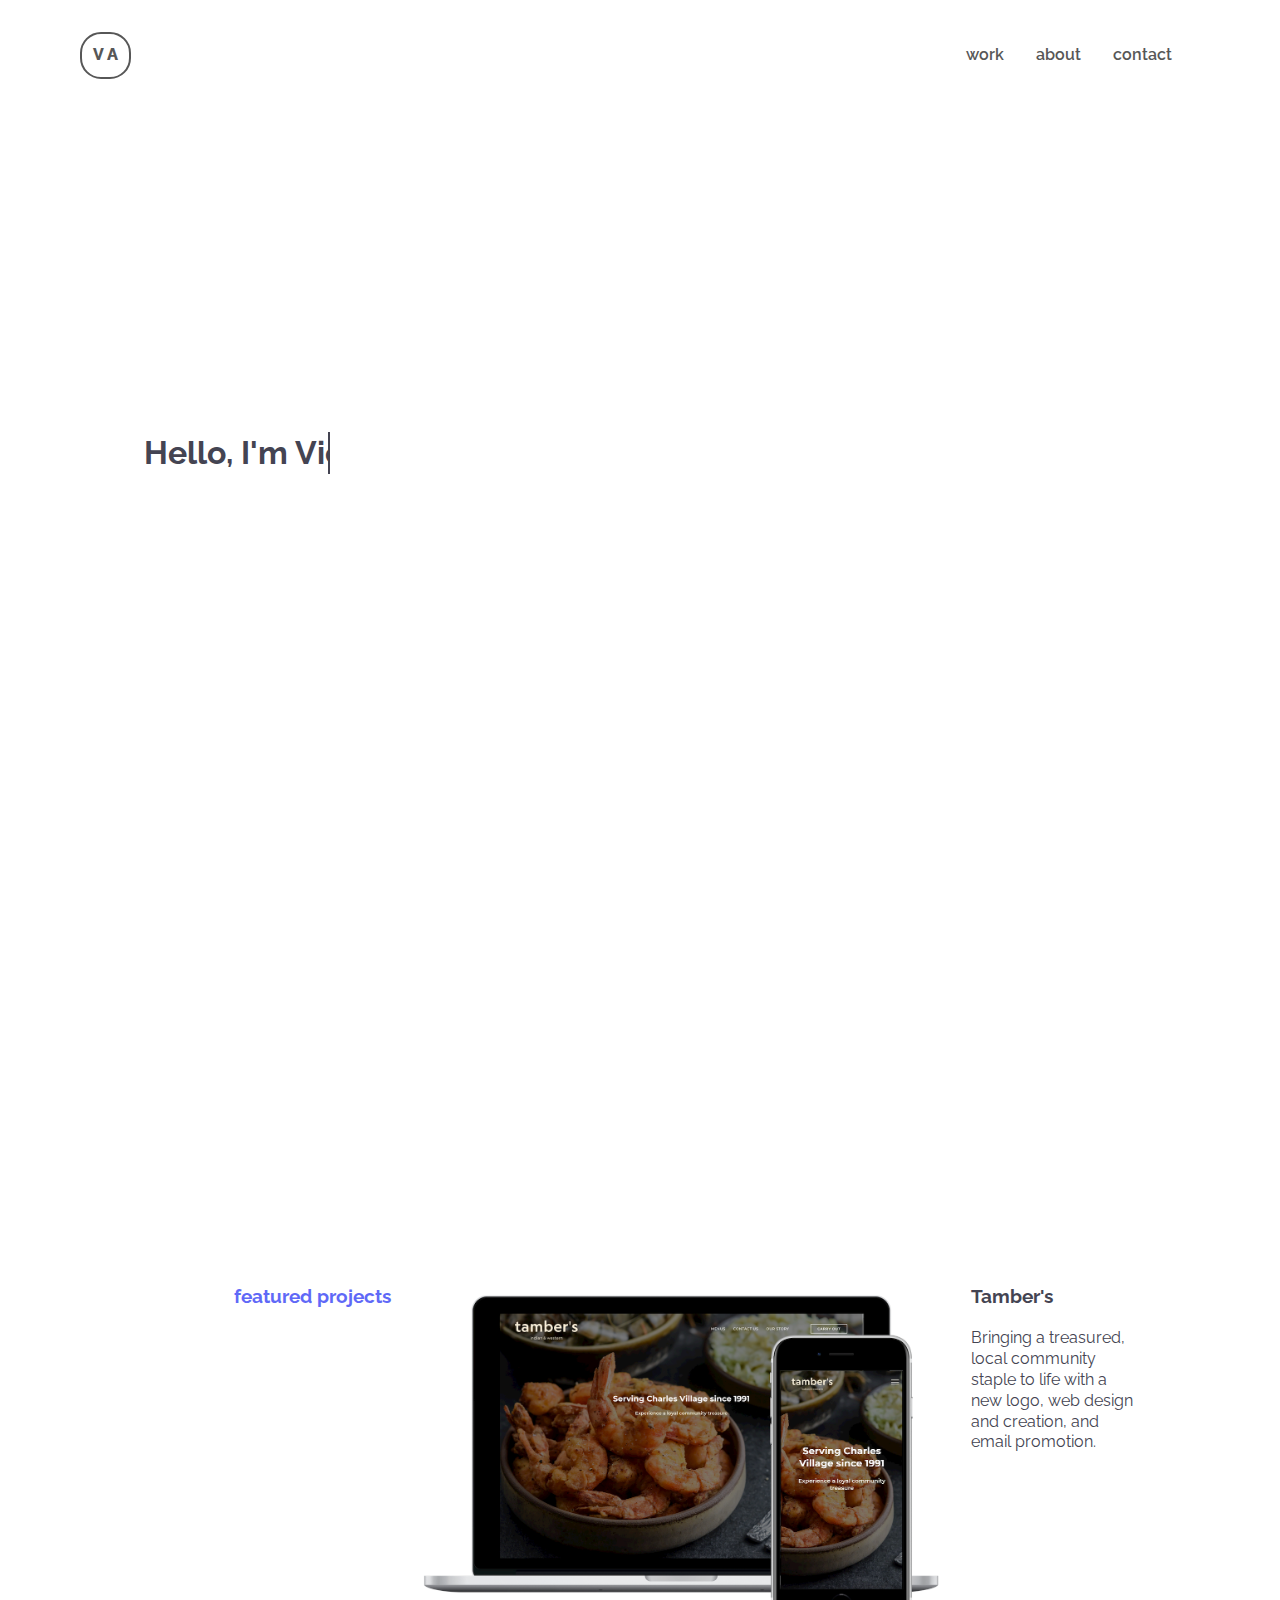
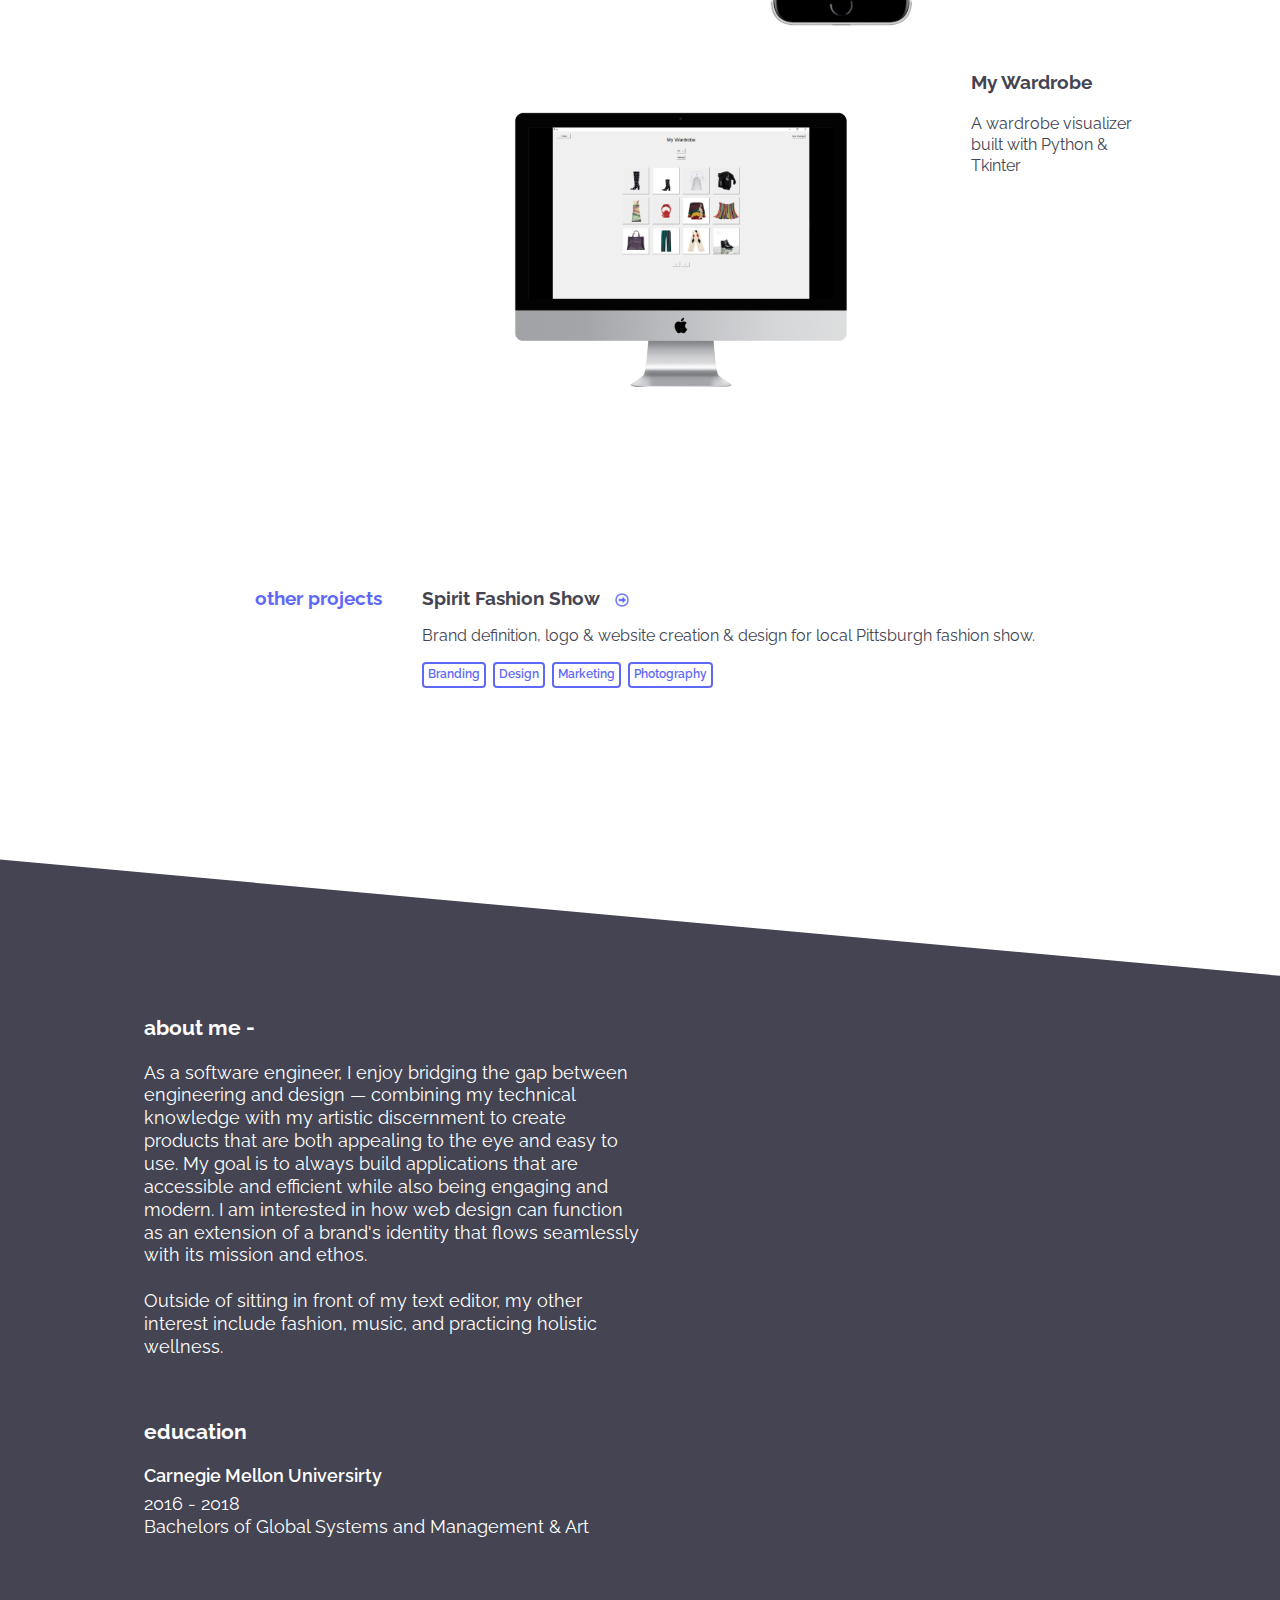
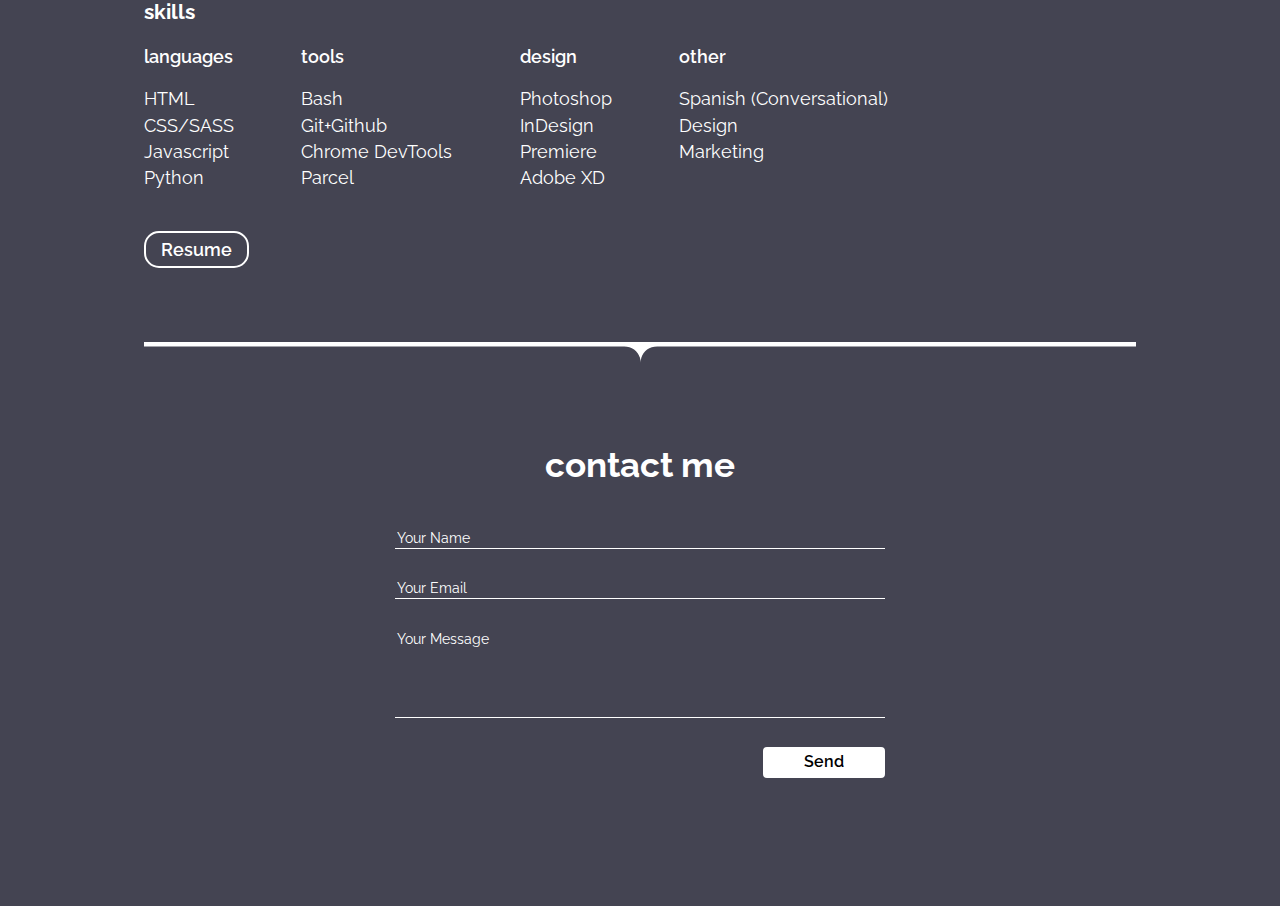
<file: index.html>
<!DOCTYPE html>
<html lang="en">
<head>
    <meta charset="UTF-8">
    <meta name="viewport" content="width=device-width, initial-scale=1.0">
    <title>Vic Adetola</title>
    <link rel="stylesheet" href="./app/scss/style.css">
    <link rel="preconnect" href="https://fonts.gstatic.com">
    <link href="https://fonts.googleapis.com/css2?family=Raleway:wght@200;300;400;500;600;700;800;900&display=swap" rel="stylesheet">


</head>
<body>
    
    <header class="header">
        
        <div class="header__dropdown hide-for-desktop">
            <a href="#work" class="dropdownLink"> work</a>
            <a href="#about" class="dropdownLink">about</a>
            <a href="#contact" class="dropdownLink">contact</a>
        </div>
        
        <nav class="header__nav flex flex-jc-sb flex-ai-c">

            <a href="#" class="header__logo">
                V A
            </a>

            <ul class="hide-for-mobile">
                <li class="header__links">
                    <a href="#work" class="header__link">
                        Work
                    </a>
                </li>
                <li class="header__links">
                    <a href="#about" class="header__link">
                        About
                    </a>
                </li>
                <li class="header__links">
                    <a href="#contact" class="header__link">
                        Contact
                    </a>
                </li>
            </ul>

            <a href="#" id = "btnHamburger" class = "header__menu hide-for-desktop">
                <span></span>
                <span></span>
                <span></span>
            </a>

        </nav>

    </header>

    <section class="intro">
        <div class="intro__txt">
            <h1 class = "anim-typewriter">Hello, I'm Victor</h1>
            <p class="fade-in-slow" >a web developer with art & design acumen looking to facilitate the creation of user-friendly, aesthetically pleasing websites.</p>
        </div>
    </section>
    
    <section class="work" id="work">
        <div class="work__featured">
            <div class="work__featured__grid">
                <h3 class="work__featured__category">
                    featured projects
                </h3>
                <a href="./pages/tambers.html" class="work__featured__thumbnail">
                    <img src="./images/tambers_desktop_mocku2.png" alt="" >
                </a>
                <div class="work__featured__description">
                    <h3 class="work__featured__description__title">
                        Tamber's
                    </h3>
                    <p>Bringing a treasured, local community staple to life with a new logo, web design and creation, and email promotion.</p>
                </div>

                <span></span>
                <a href="./pages/my_wardrobe.html" class="work__featured__thumbnail">
                    <img src="./images/wardrobe_mockup.png" alt="" >
                </a>
                <div class="work__featured__description">
                    <h3 class="work__featured__description__title">
                        My Wardrobe
                    </h3>
                    <p>A wardrobe visualizer built with Python & Tkinter</p>
                </div>
                
            </div>
        </div>

        <div class="work__other">
            <div class="work__other__grid">
                <div class="work__other__category">
                    <h3>other projects</h3>
                </div>
                <div class="work__other__project flex flex-jc-sb">
                    <div class="work__other__project__title">
                        <a href="./pages/SFS.html">
                            Spirit Fashion Show
                        </a>
                    </div>

                    <div class="work__other__project__description">
                        Brand definition, logo & website creation & design for local Pittsburgh fashion show.
                    </div>
                    <div class="work__other__project__softwares">
                        <p class="work__other__project__software">Branding</p>
                        <p class="work__other__project__software">Design</p>
                        <p class="work__other__project__software">Marketing</p>
                        <p class="work__other__project__software">Photography</p>
                    </div>
                </div>
            </div>
        </div>

    </section>
    <div class="wrapper">
        <div class="custom-shape-divider-bottom-1610136491">
            <svg data-name="Layer 1" xmlns="http://www.w3.org/2000/svg" viewBox="0 0 1200 120" preserveAspectRatio="none">
                <path d="M1200 120L0 16.48 0 0 1200 0 1200 120z" class="shape-fill"></path>
            </svg>
        </div>
    </div>
    <footer class="footer">
        <section class="about" id="about">
            <div class="about__overview">
                <h3>
                    about me -
                </h3>
                <p>
                    As a software engineer, I enjoy bridging the gap between engineering and design — combining my technical knowledge with my artistic discernment to create products that are both appealing to the eye and easy to use. My goal is to always build applications that are accessible and efficient while also being engaging and modern. I am interested in how web design can function as an extension of a brand's identity that flows seamlessly with its mission and ethos. 
                    <br><br>
                    Outside of sitting in front of my text editor, my other interest include fashion, music, and practicing holistic wellness. 
                </p>
            </div>

            <div class="about__resume">
                <div class="about__resume__education">
                    <h3>education</h3>
                    <p class="about__resume__education__school">Carnegie Mellon Universirty</p>
                    <p>2016 - 2018</p> 
                    <p>Bachelors of Global Systems and Management & Art</p>
                </div>

                
                <div class="about__resume__skills">
                    <h3>skills</h3>
                    <div class="about__resume__skills__wrapper flex flex-jc-sb">
                        <div class="about__resume__skills__column">
                            <p>Languages</p>
                            <ul>
                                <li>HTML</li>
                                <li>CSS/SASS</li>
                                <li>Javascript</li>
                                <li>Python</li>
                            </ul>
                        </div>

                        <div class="about__resume__skills__column">
                            <p>Tools</p>
                            <ul>
                                <li>Bash</li>
                                <li>Git+Github</li>
                                <li>Chrome DevTools</li>
                                <li>Parcel</li>
                            </ul>
                        </div>

                        <div class="about__resume__skills__column">
                            <p>Design</p>
                            <ul>
                                <li>Photoshop</li>
                                <li>InDesign</li>
                                <li>Premiere</li>
                                <li>Adobe XD</li>
                            </ul>
                        </div>

                        <div class="about__resume__skills__column">
                            <p>Other</p>
                            <ul>
                                <li>Spanish (Conversational)</li>
                                <li>Design</li>
                                <li>Marketing</li>
                            </ul>
                        </div>
                    </div>
                </div>
                <a href="./pages/adetola_resumeT.pdf" class="about__resume__button" target="_blank"> Resume </a>
            </div>
        </section>
        <div class="wrapper">
            <div class="custom-shape-divider-top-1609381839">
                <svg data-name="Layer 1" xmlns="http://www.w3.org/2000/svg" viewBox="0 0 1200 120" preserveAspectRatio="none">
                    <rect x="1200" height="3.6"></rect>
                    <rect height="3.6"></rect>
                    <path d="M0,0V3.6H580.08c11,0,19.92,5.09,19.92,13.2,0-8.14,8.88-13.2,19.92-13.2H1200V0Z" class="shape-fill"></path>
                </svg>
            </div>
            
        </div>
        <section class="contact" id = "contact">
            <div class="contact__title">
                <h1>contact me</h1>
            </div>
            <form class="contact__form flex flex-jc-sb" netlify>
                <input class="contact__input" type="text" placeholder="Your Name" name="Name" required>
                <input class="contact__input" type="text" placeholder="Your Email" name="email" required>
                <textarea class="contact__input" placeholder="Your Message" name="message" required></textarea>
                <input id="submit" type="submit" value="Send" name="submit">
            </form>
        </section>
    </footer>
    

    <script src="./app/js/app.js"></script>
</body>
</html>
</file>
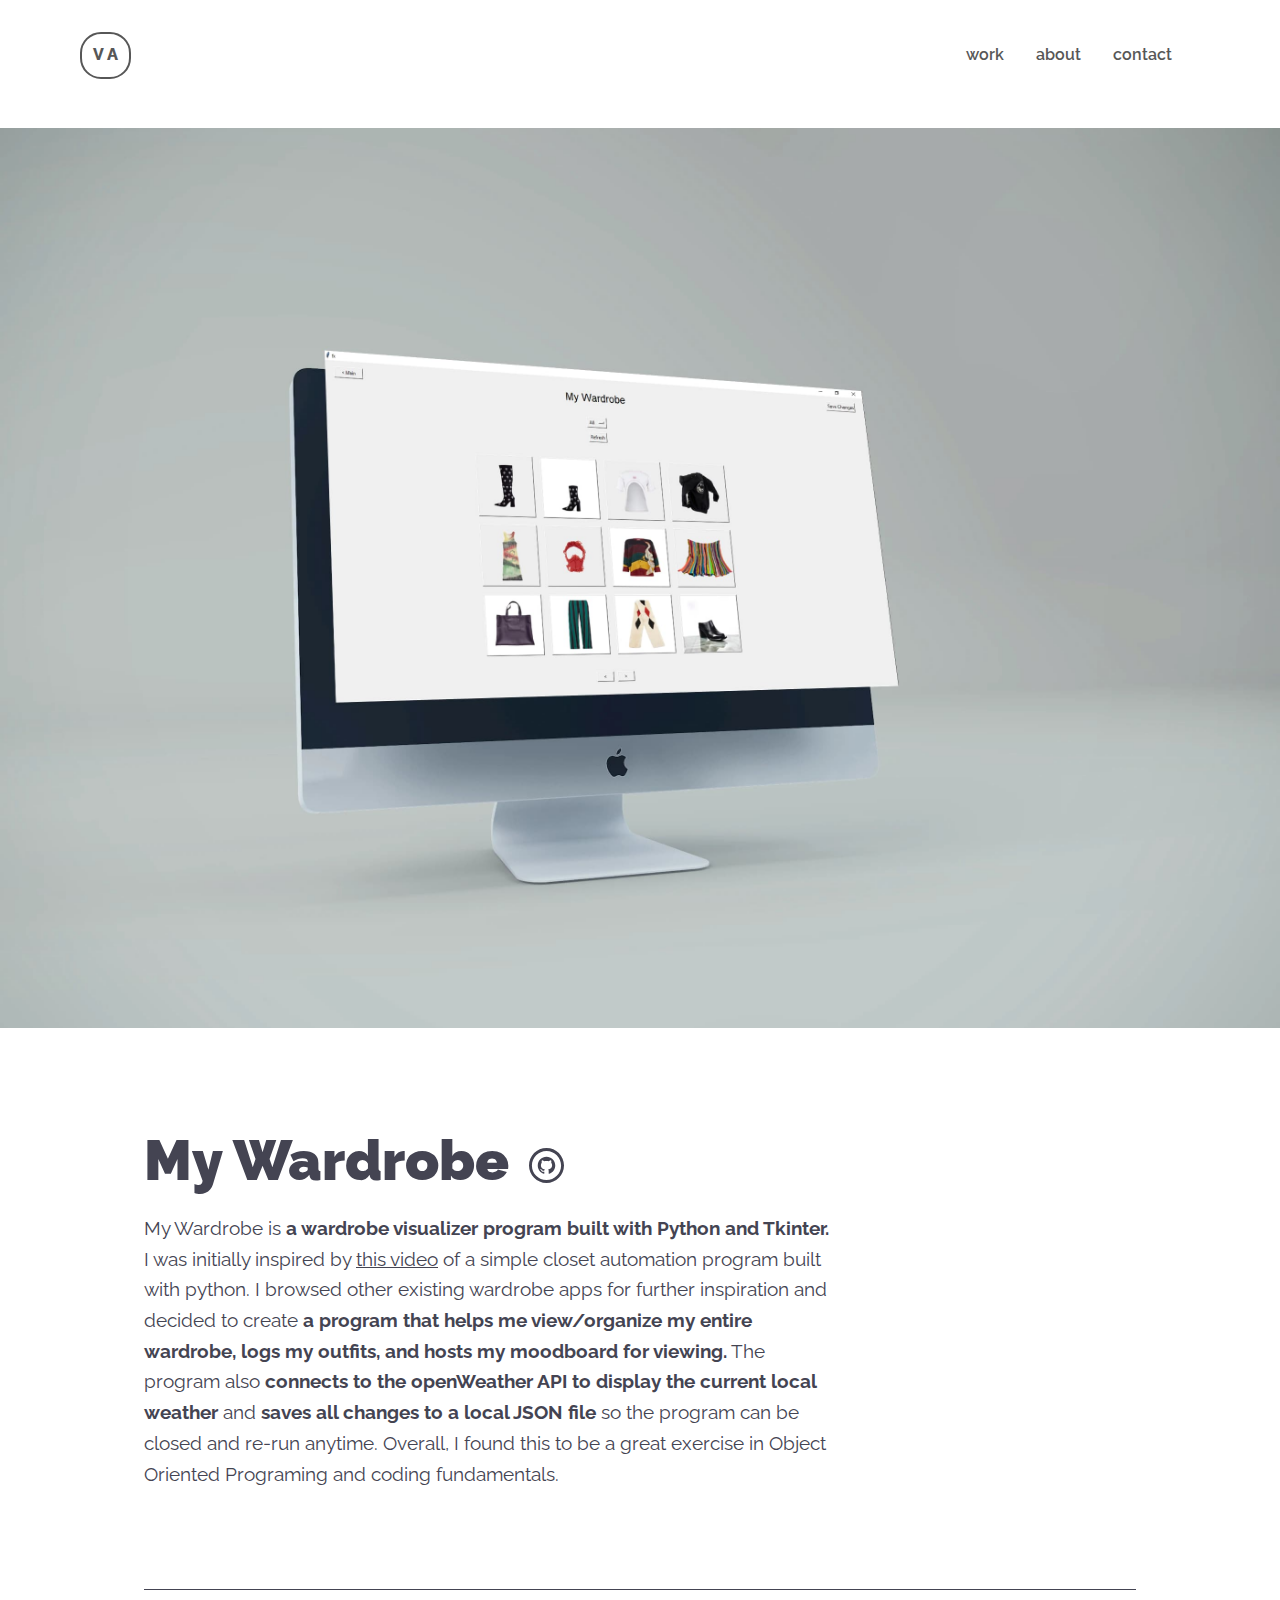
<file: pages/my_wardrobe.html>
<!DOCTYPE html>
<html lang="en">
<head>
    <meta charset="UTF-8">
    <meta name="viewport" content="width=device-width, initial-scale=1.0">
    <title>Vic Adetola</title>
    <link rel="stylesheet" href="../app/scss/style.css">
    <link rel="preconnect" href="https://fonts.gstatic.com">
    <link href="https://fonts.googleapis.com/css2?family=Raleway:wght@200;300;400;500;600;700;800;900&display=swap" rel="stylesheet">


</head>
<body class="fade-in-page">
    
    <header class="header">
        
        <div class="header__dropdown hide-for-desktop">
            <a href="../index.html#work" class="dropdownLink"> work</a>
            <a href="../index.html#about" class="dropdownLink">about</a>
            <a href="../index.html#contact" class="dropdownLink">contact</a>
        </div>
        
        <nav class="header__nav flex flex-jc-sb flex-ai-c">

            <a href="../index.html" class="header__logo">
                V A
            </a>

            <ul class="hide-for-mobile">
                <li class="header__links">
                    <a href="../index.html#work" class="header__link">
                        Work
                    </a>
                </li>
                <li class="header__links">
                    <a href="../index.html#about" class="header__link">
                        About
                    </a>
                </li>
                <li class="header__links">
                    <a href="../index.html#contact" class="header__link">
                        Contact
                    </a>
                </li>
            </ul>

            <a href="#" id = "btnHamburger" class = "header__menu hide-for-desktop">
                <span></span>
                <span></span>
                <span></span>
            </a>

        </nav>

    </header>
    
    <section class="myWardrobe">
        <div class="myWardrobe__hero"></div>

        <div class="myWardrobe__contentWrapper">
            <h1 class="tambers__title">
                My Wardrobe
                <a href="https://github.com/avic10987/my_wardrobe" class="github" target="_blank"> 
                    <svg xmlns="http://www.w3.org/2000/svg" viewBox="0 0 24 24"><path d="M12 2c5.514 0 10 4.486 10 10s-4.486 10-10 10-10-4.486-10-10 4.486-10 10-10zm0-2c-6.627 0-12 5.373-12 12s5.373 12 12 12 12-5.373 12-12-5.373-12-12-12zm0 6c-3.313 0-6 2.686-6 6 0 2.651 1.719 4.9 4.104 5.693.3.056.396-.13.396-.289v-1.117c-1.669.363-2.017-.707-2.017-.707-.272-.693-.666-.878-.666-.878-.544-.373.041-.365.041-.365.603.042.92.619.92.619.535.917 1.403.652 1.746.499.054-.388.209-.652.381-.802-1.333-.152-2.733-.667-2.733-2.965 0-.655.234-1.19.618-1.61-.062-.153-.268-.764.058-1.59 0 0 .504-.161 1.65.615.479-.133.992-.199 1.502-.202.51.002 1.023.069 1.503.202 1.146-.776 1.648-.615 1.648-.615.327.826.121 1.437.06 1.588.385.42.617.955.617 1.61 0 2.305-1.404 2.812-2.74 2.96.216.186.412.551.412 1.111v1.646c0 .16.096.347.4.288 2.383-.793 4.1-3.041 4.1-5.691 0-3.314-2.687-6-6-6z"/></svg>
                </a>
            </h1>
            <p class="tambers__text">
                My Wardrobe is <b>a wardrobe visualizer program built with Python and Tkinter.</b> I was initially inspired by <a href="https://youtu.be/IrZ58M8BgcA" target="_blank"><u>this video</u></a> of a simple closet automation program built with python. I browsed other existing wardrobe apps for further inspiration and decided to create <b>a program that helps me view/organize my entire wardrobe, logs my outfits, and hosts my moodboard for viewing.</b> The program also <b>connects to the openWeather API to display the current local weather</b> and <b>saves all changes to a local JSON file</b> so the program can be closed and re-run anytime. Overall, I found this to be a great exercise in Object Oriented Programing and coding fundamentals. 
            </p>
            

            <div class="linebreak"></div>

            <div class="myWardrobe__vidWrapper">
                <iframe width="560" height="315" src="https://www.youtube.com/embed/g-SnyUBwmHQ" frameborder="0" allow="accelerometer; autoplay; clipboard-write; encrypted-media; gyroscope; picture-in-picture" allowfullscreen></iframe>
            </div>
        </div>


    </section>

    <script src="../app/js/app.js"></script>
</body>
</html>
</file>
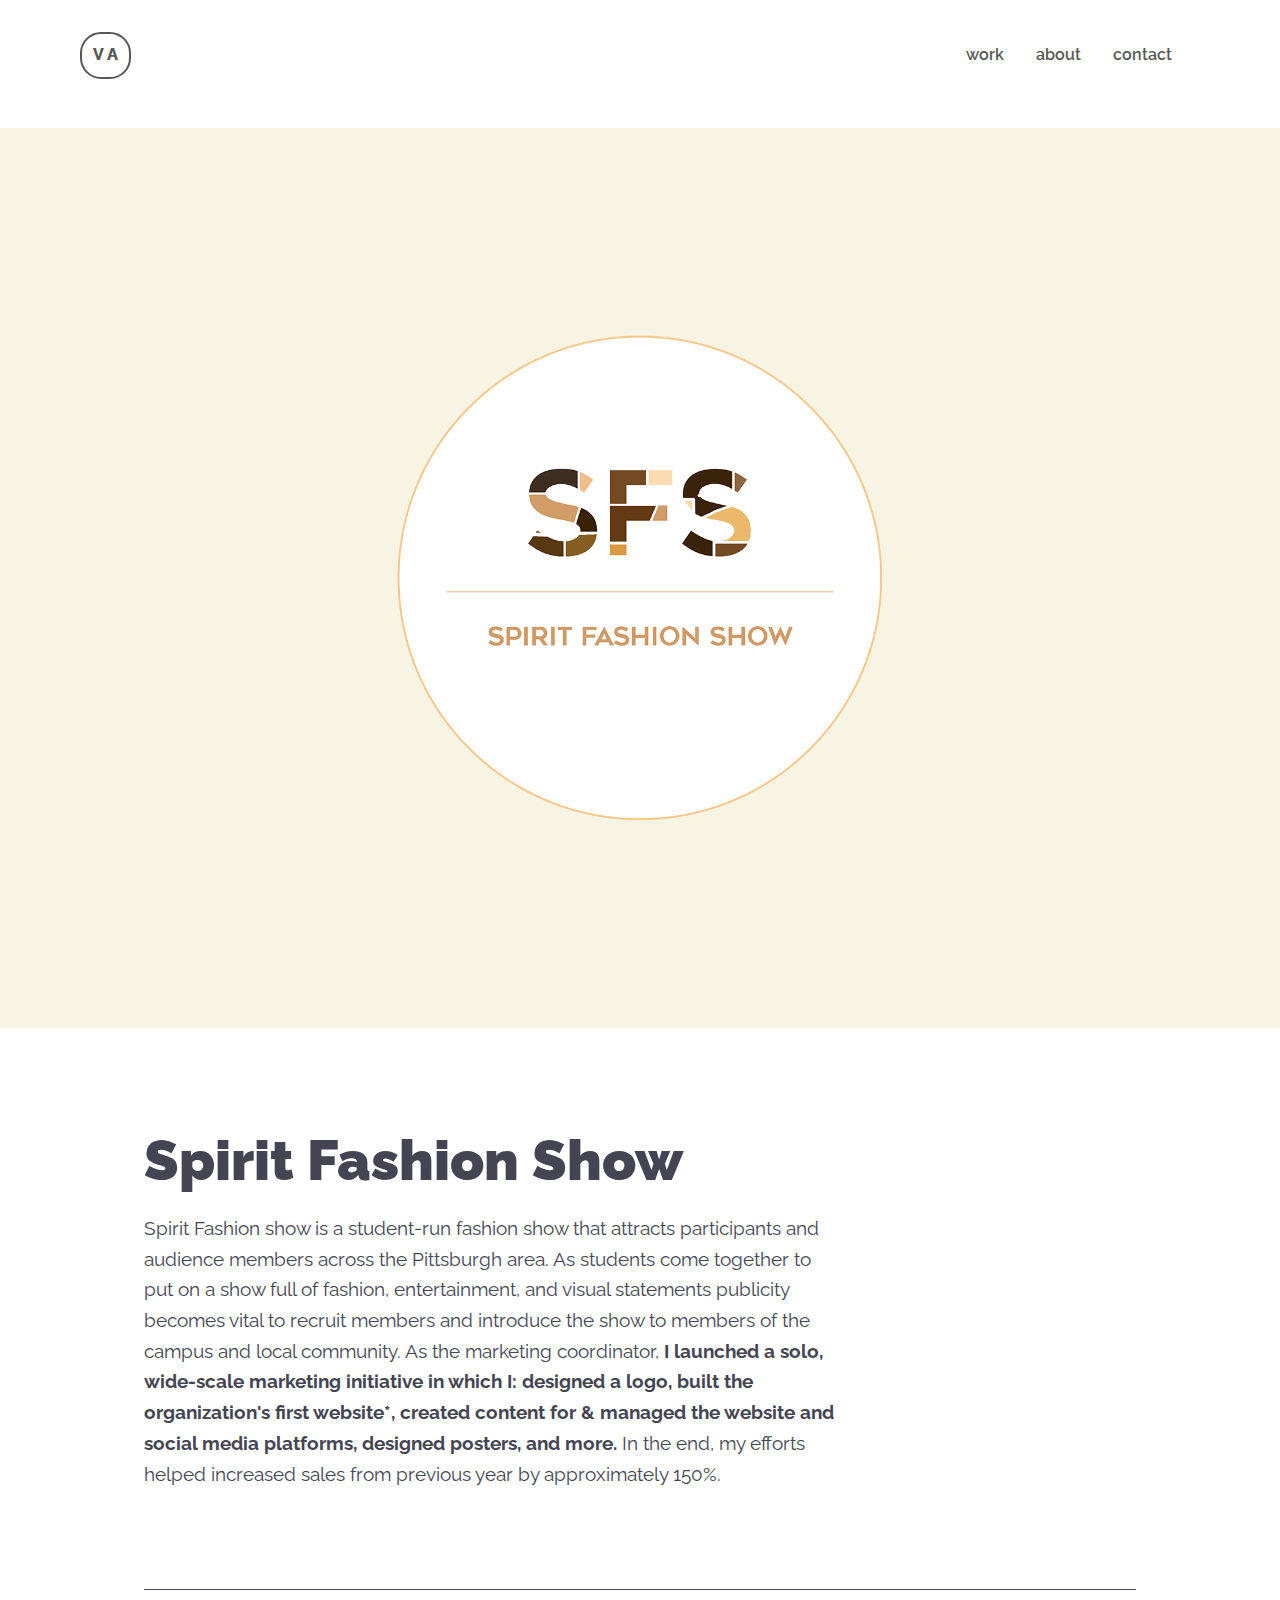
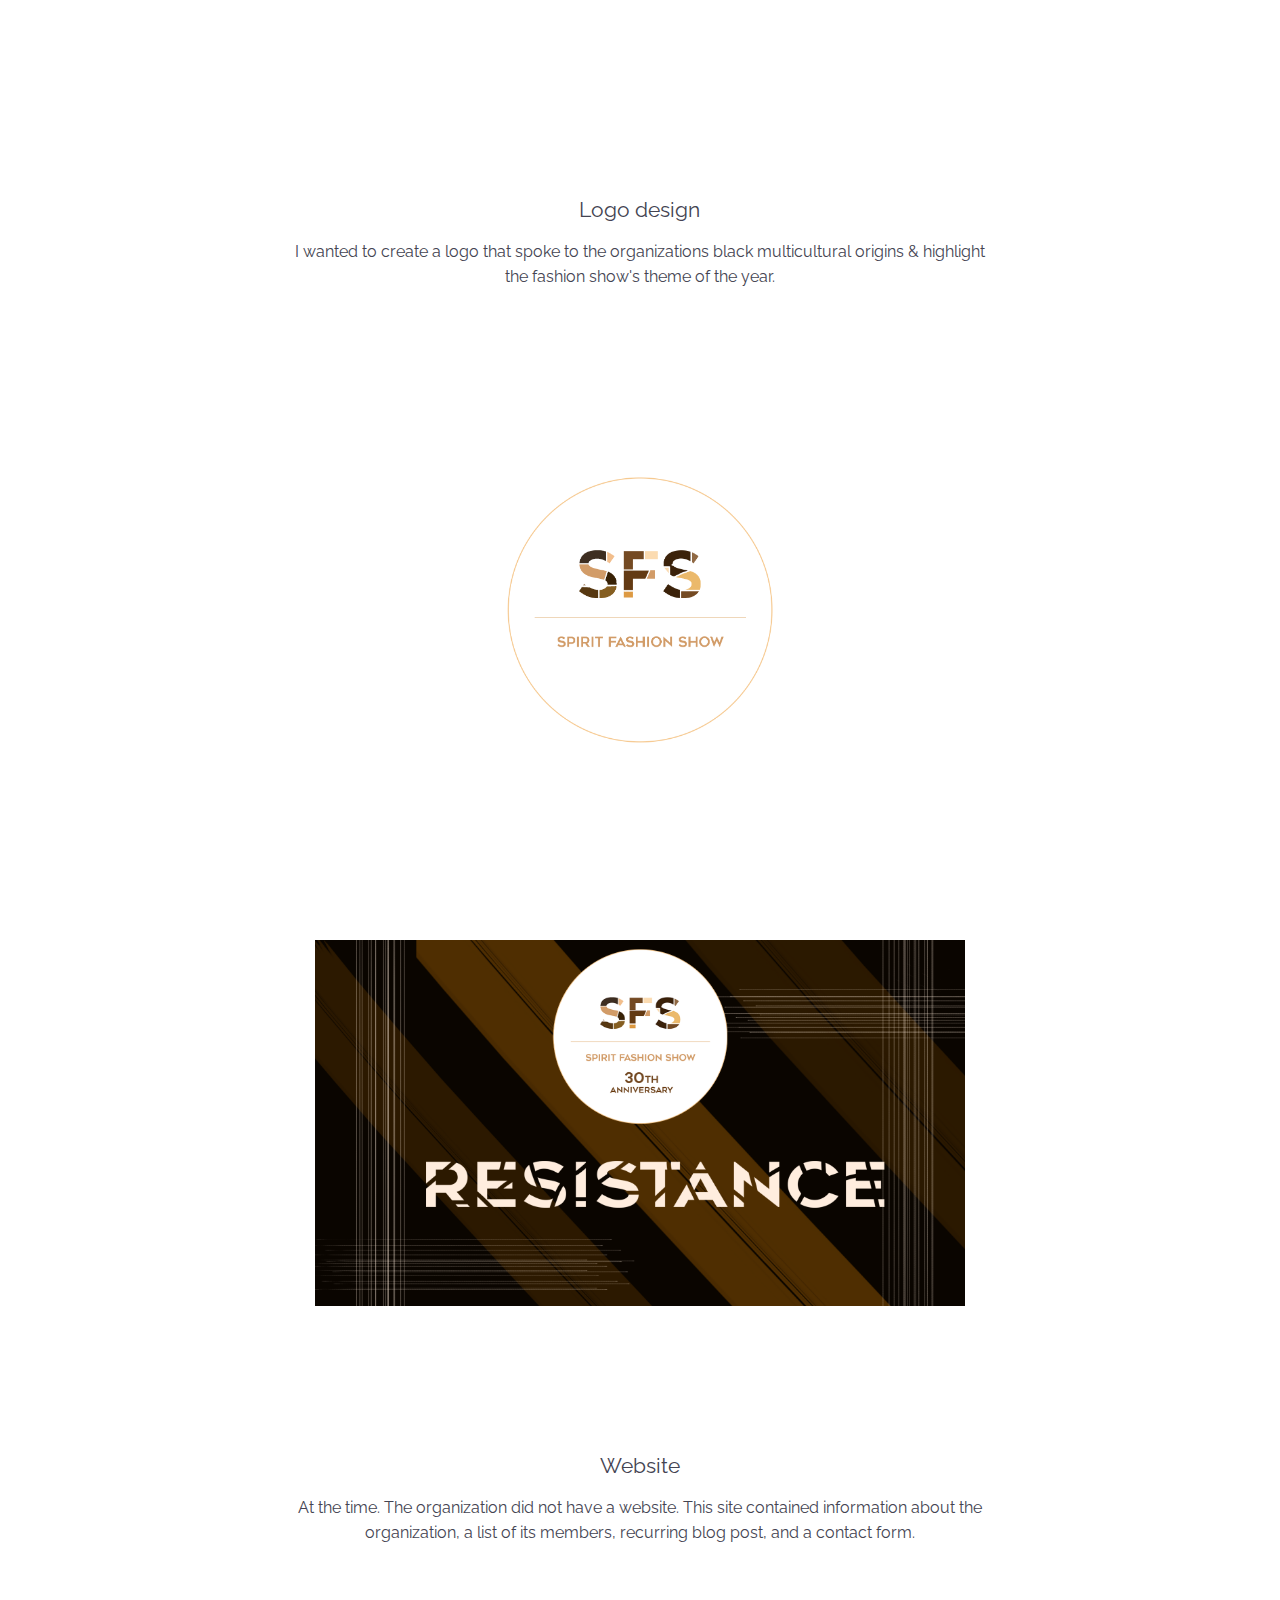
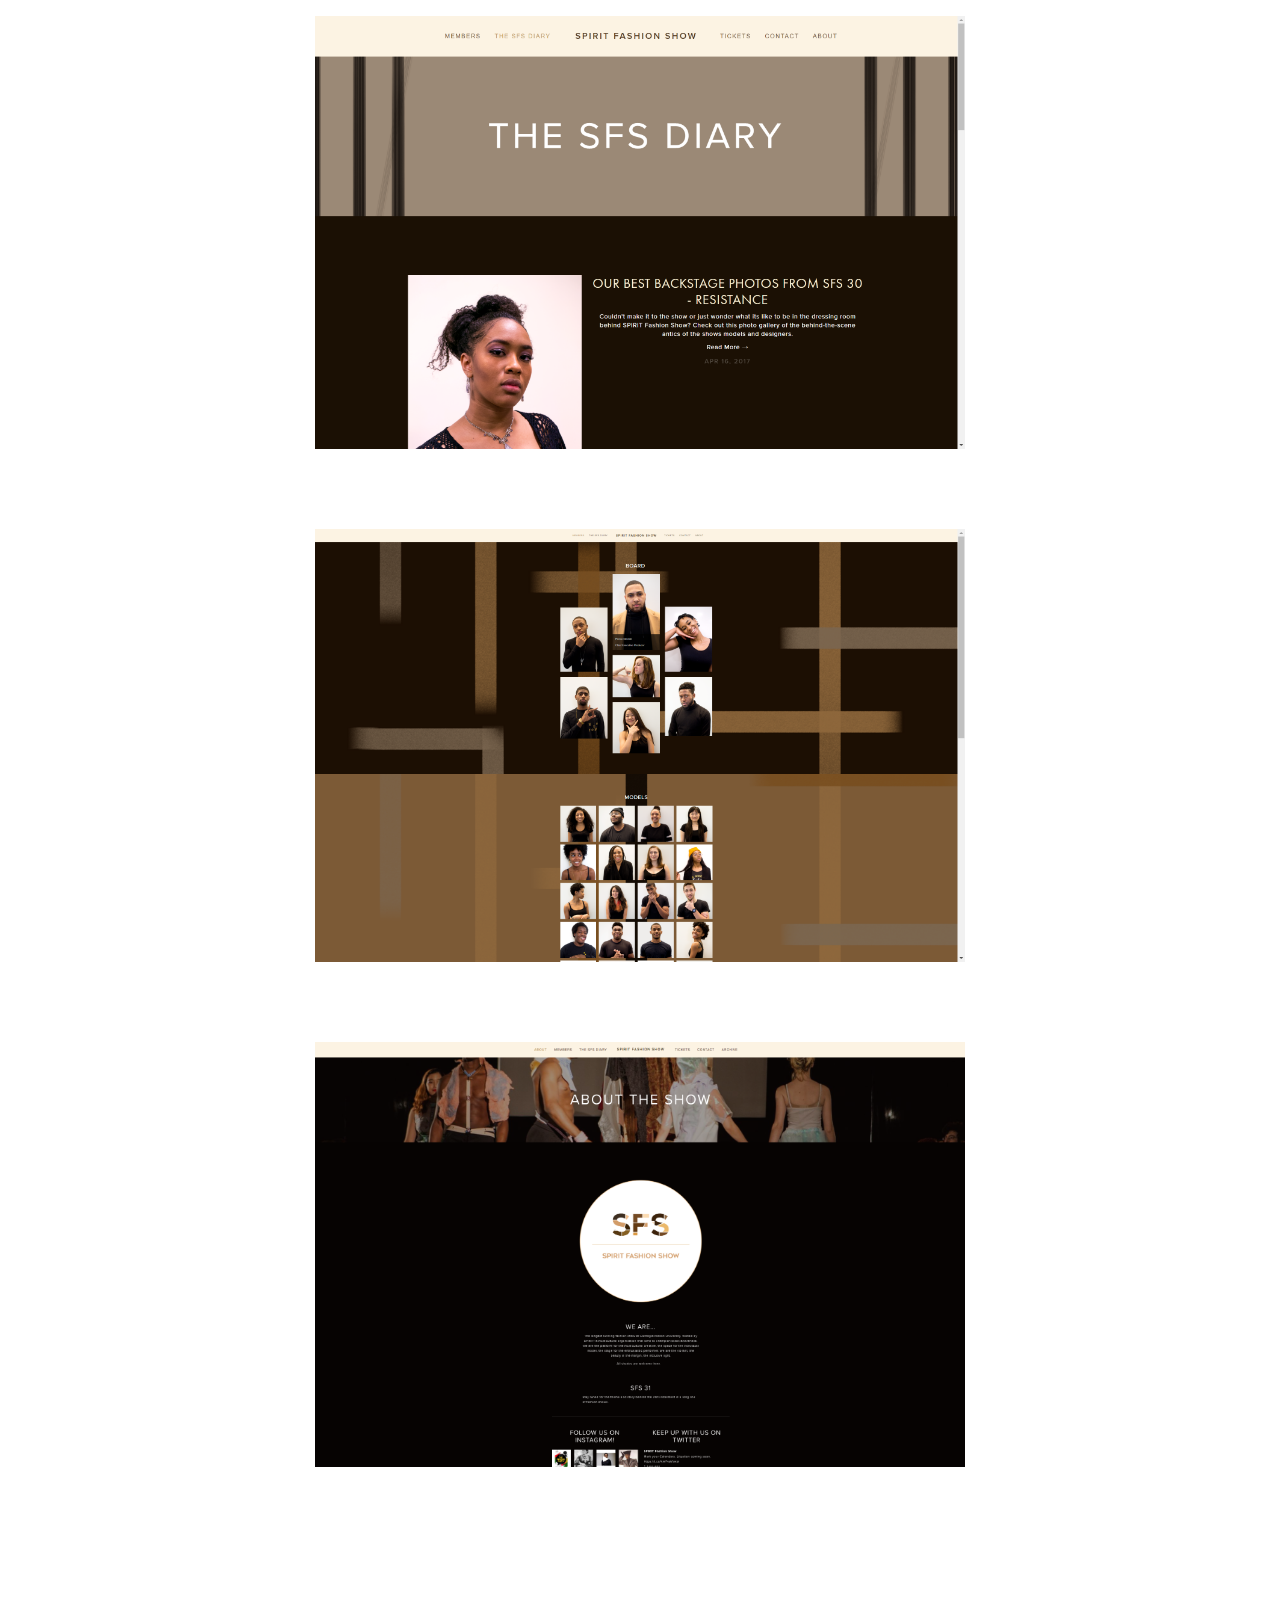
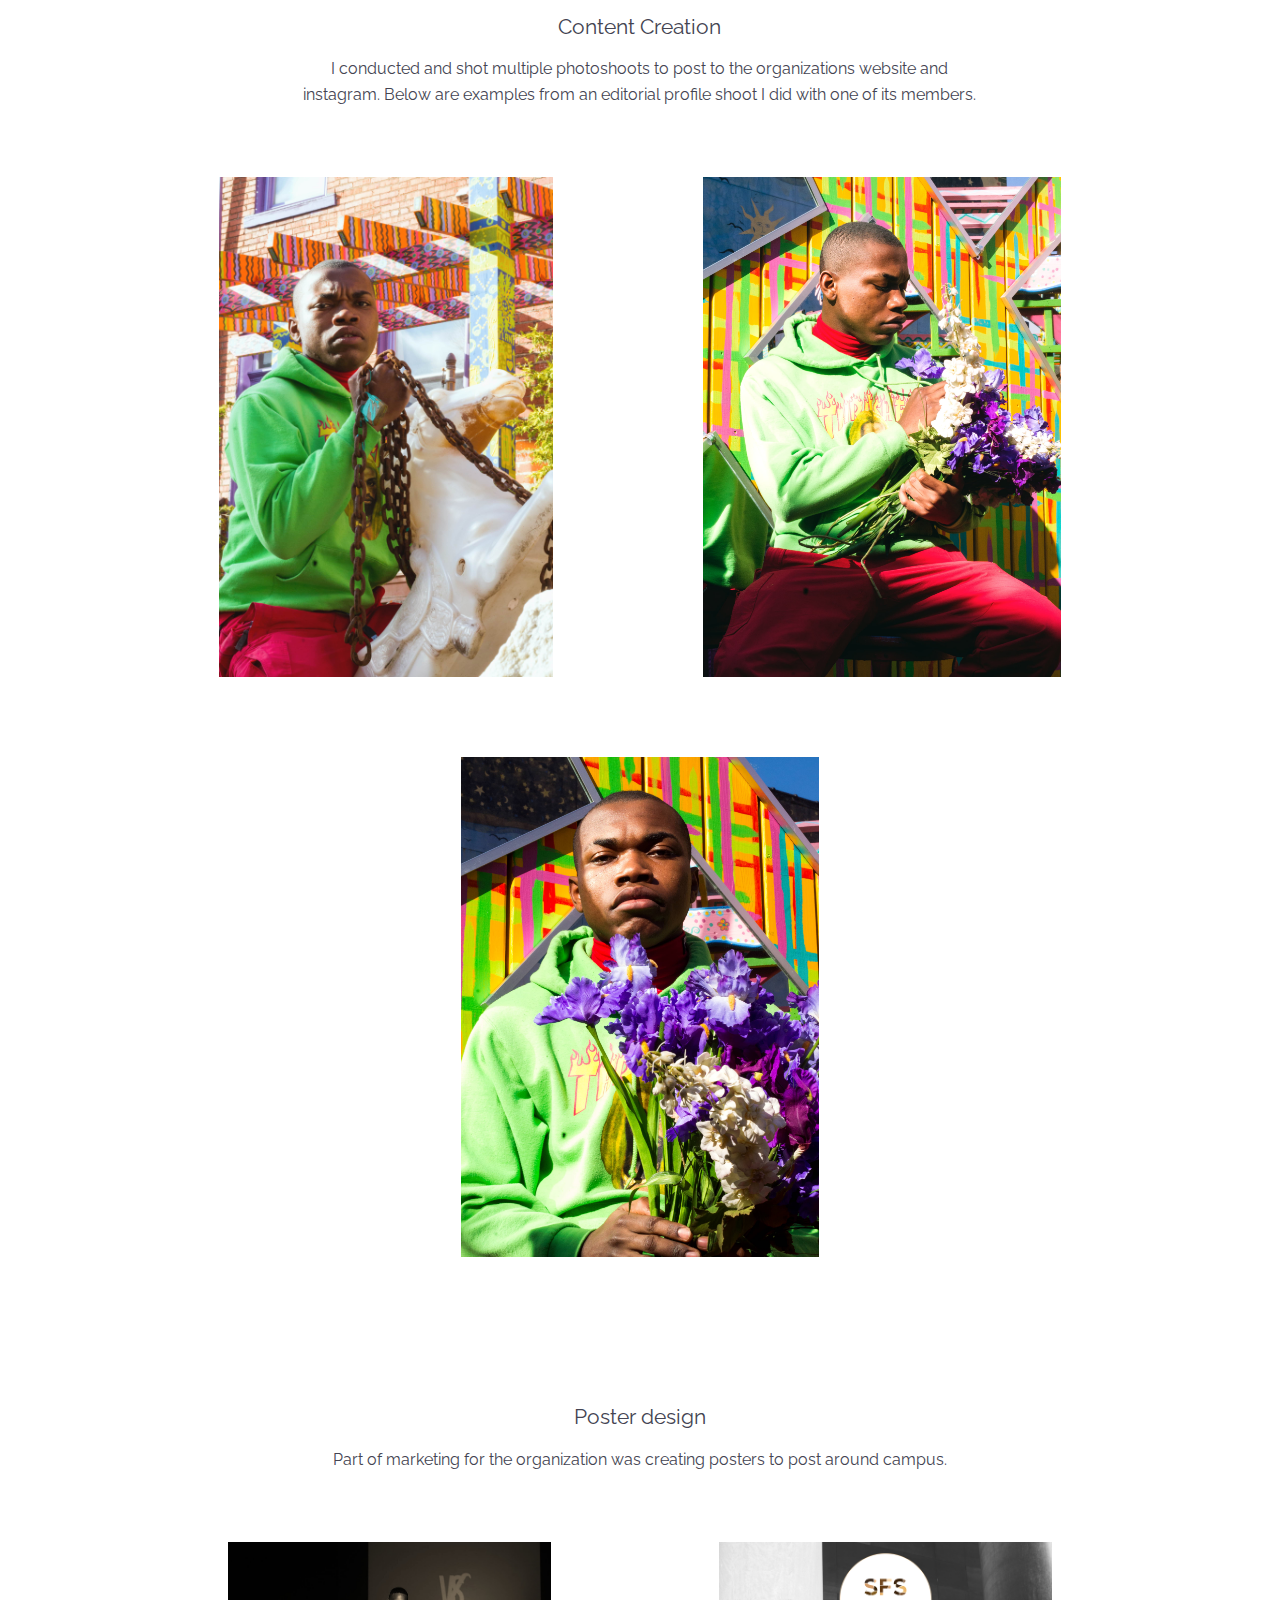
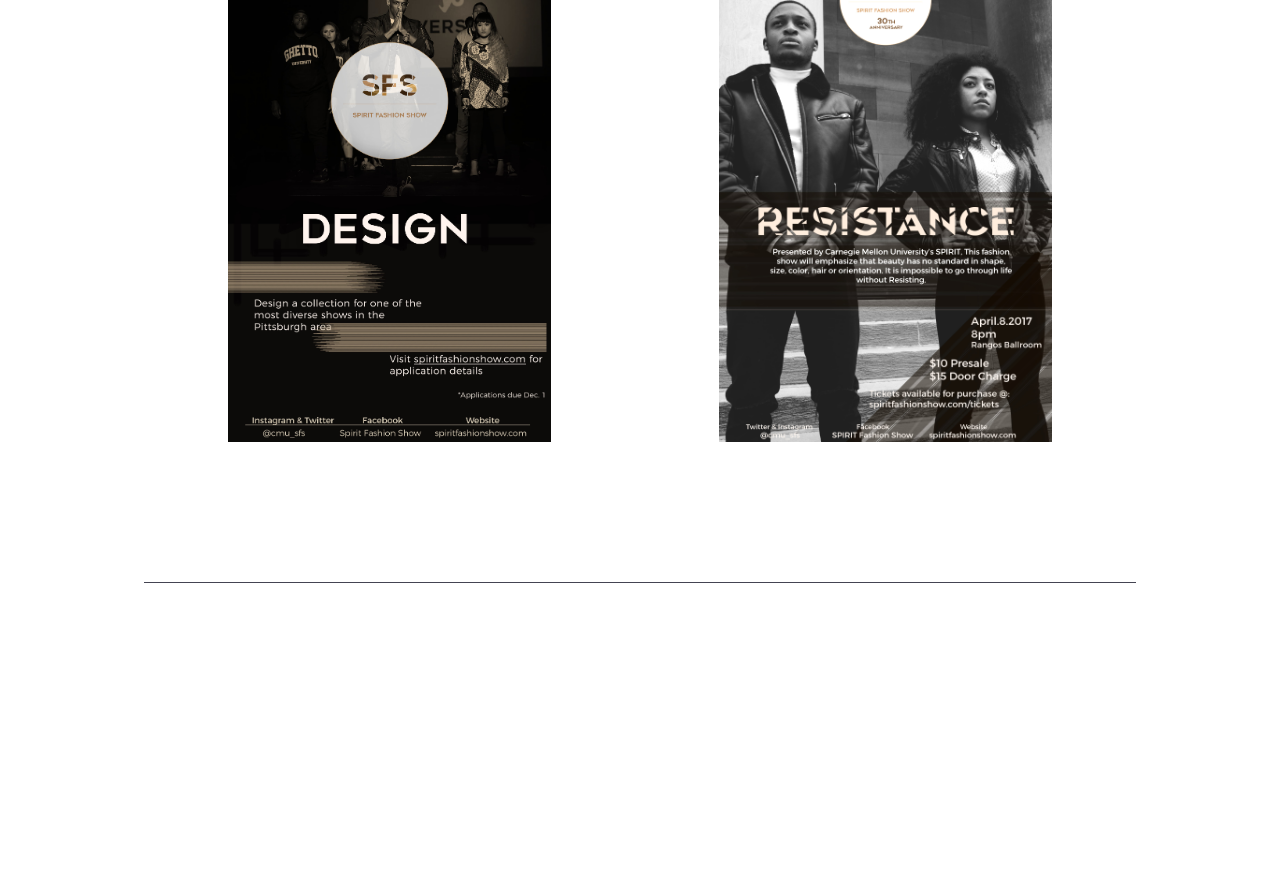
<file: pages/SFS.html>
<!DOCTYPE html>
<html lang="en">
<head>
    <meta charset="UTF-8">
    <meta name="viewport" content="width=device-width, initial-scale=1.0">
    <title>Vic Adetola</title>
    <link rel="stylesheet" href="../app/scss/style.css">
    <link rel="preconnect" href="https://fonts.gstatic.com">
    <link href="https://fonts.googleapis.com/css2?family=Raleway:wght@200;300;400;500;600;700;800;900&display=swap" rel="stylesheet">


</head>
<body class="fade-in-page">
    
    <header class="header">
        
        <div class="header__dropdown hide-for-desktop">
            <a href="../index.html#work" class="dropdownLink"> work</a>
            <a href="../index.html#about" class="dropdownLink">about</a>
            <a href="../index.html#contact" class="dropdownLink">contact</a>
        </div>
        
        <nav class="header__nav flex flex-jc-sb flex-ai-c">

            <a href="../index.html" class="header__logo">
                V A
            </a>

            <ul class="hide-for-mobile">
                <li class="header__links">
                    <a href="../index.html#work" class="header__link">
                        Work
                    </a>
                </li>
                <li class="header__links">
                    <a href="../index.html#about" class="header__link">
                        About
                    </a>
                </li>
                <li class="header__links">
                    <a href="../index.html#contact" class="header__link">
                        Contact
                    </a>
                </li>
            </ul>

            <a href="#" id = "btnHamburger" class = "header__menu hide-for-desktop">
                <span></span>
                <span></span>
                <span></span>
            </a>

        </nav>

    </header>

    <section class="sfs">
        <div class="sfs__hero"></div>

        <div class="sfs__contentWrapper">
            <h1 class="tambers__title">
                Spirit Fashion Show
            </h1>
            <p class="tambers__text">
                 Spirit Fashion show is a student-run fashion show that attracts participants and audience members across the Pittsburgh area. As students come together to put on a show full of fashion, entertainment, and visual statements publicity becomes vital to recruit members and introduce the show to members of the campus and local community. As the marketing coordinator, <b> I launched a solo, wide-scale marketing initiative in which I: designed a logo, built the organization's first website*, created content for & managed the website and social media platforms, designed posters, and more.</b> In the end, my efforts helped increased sales from previous year by approximately 150%.
            </p>
            
            <div class="linebreak"></div>

            <div class="sfs__features">
                <p class="sfs__features__subtitle">
                    Logo design
                </p>
                <p class="sfs__features__description">
                    I wanted to create a logo that spoke to the organizations black multicultural origins & highlight the fashion show's theme of the year.
                </p>
            </div>

            <div class="sfs__features__pics">
                <img src="../images/sfs_logo-transparent.png" alt="" class="sfs__features__pics__portrait">
                <img src="../images/sfs_theme_banner.png" alt="" class="sfs__features__pics__landscape">
            </div>

            <div class="sfs__features">
                <p class="sfs__features__subtitle">
                    Website
                </p>
                <p class="sfs__features__description">
                    At the time. The organization did not have a website. This site contained information about the organization, a list of its members, recurring blog post, and a contact form.
                </p>
            </div>

            <div class="sfs__features__pics">
                <img src="../images/sfs_website1.png" alt="" class="sfs__features__pics__landscape">
                <img src="../images/sfs_website2.png" alt="" class="sfs__features__pics__landscape">
                <img src="../images/sfs_website3.png" alt="" class="sfs__features__pics__landscape">
            </div>

            
            <div class="sfs__features">
                <p class="sfs__features__subtitle">
                    Content Creation
                </p>
                <p class="sfs__features__description">
                    I conducted and shot multiple photoshoots to post to the organizations website and instagram. Below are examples from an editorial profile shoot I did with one of its members. 
                </p>
            </div>

            <div class="sfs__features__pics">
                <img src="../images/sfs_lx1.jpg" alt="" class="sfs__features__pics__portrait">
                <img src="../images/sfs_lx2.jpg" alt="" class="sfs__features__pics__portrait">
                <img src="../images/sfs_lx3.jpg" alt="" class="sfs__features__pics__portrait">
            </div>

            <div class="sfs__features">
                <p class="sfs__features__subtitle">
                    Poster design
                </p>
                <p class="sfs__features__description">
                    Part of marketing for the organization was creating posters to post around campus. 
                </p>
            </div>

            <div class="sfs__features__pics">
                <img src="../images/sfs_poster1.jpg" alt="" class="sfs__features__pics__portrait">
                <img src="../images/sfs_poster2.jpg" alt="" class="sfs__features__pics__portrait">
            </div>

            <div class="linebreak"></div>
        </div>
    </section>
    
    

    <script src="../app/js/app.js"></script>
</body>
</html>
</file>
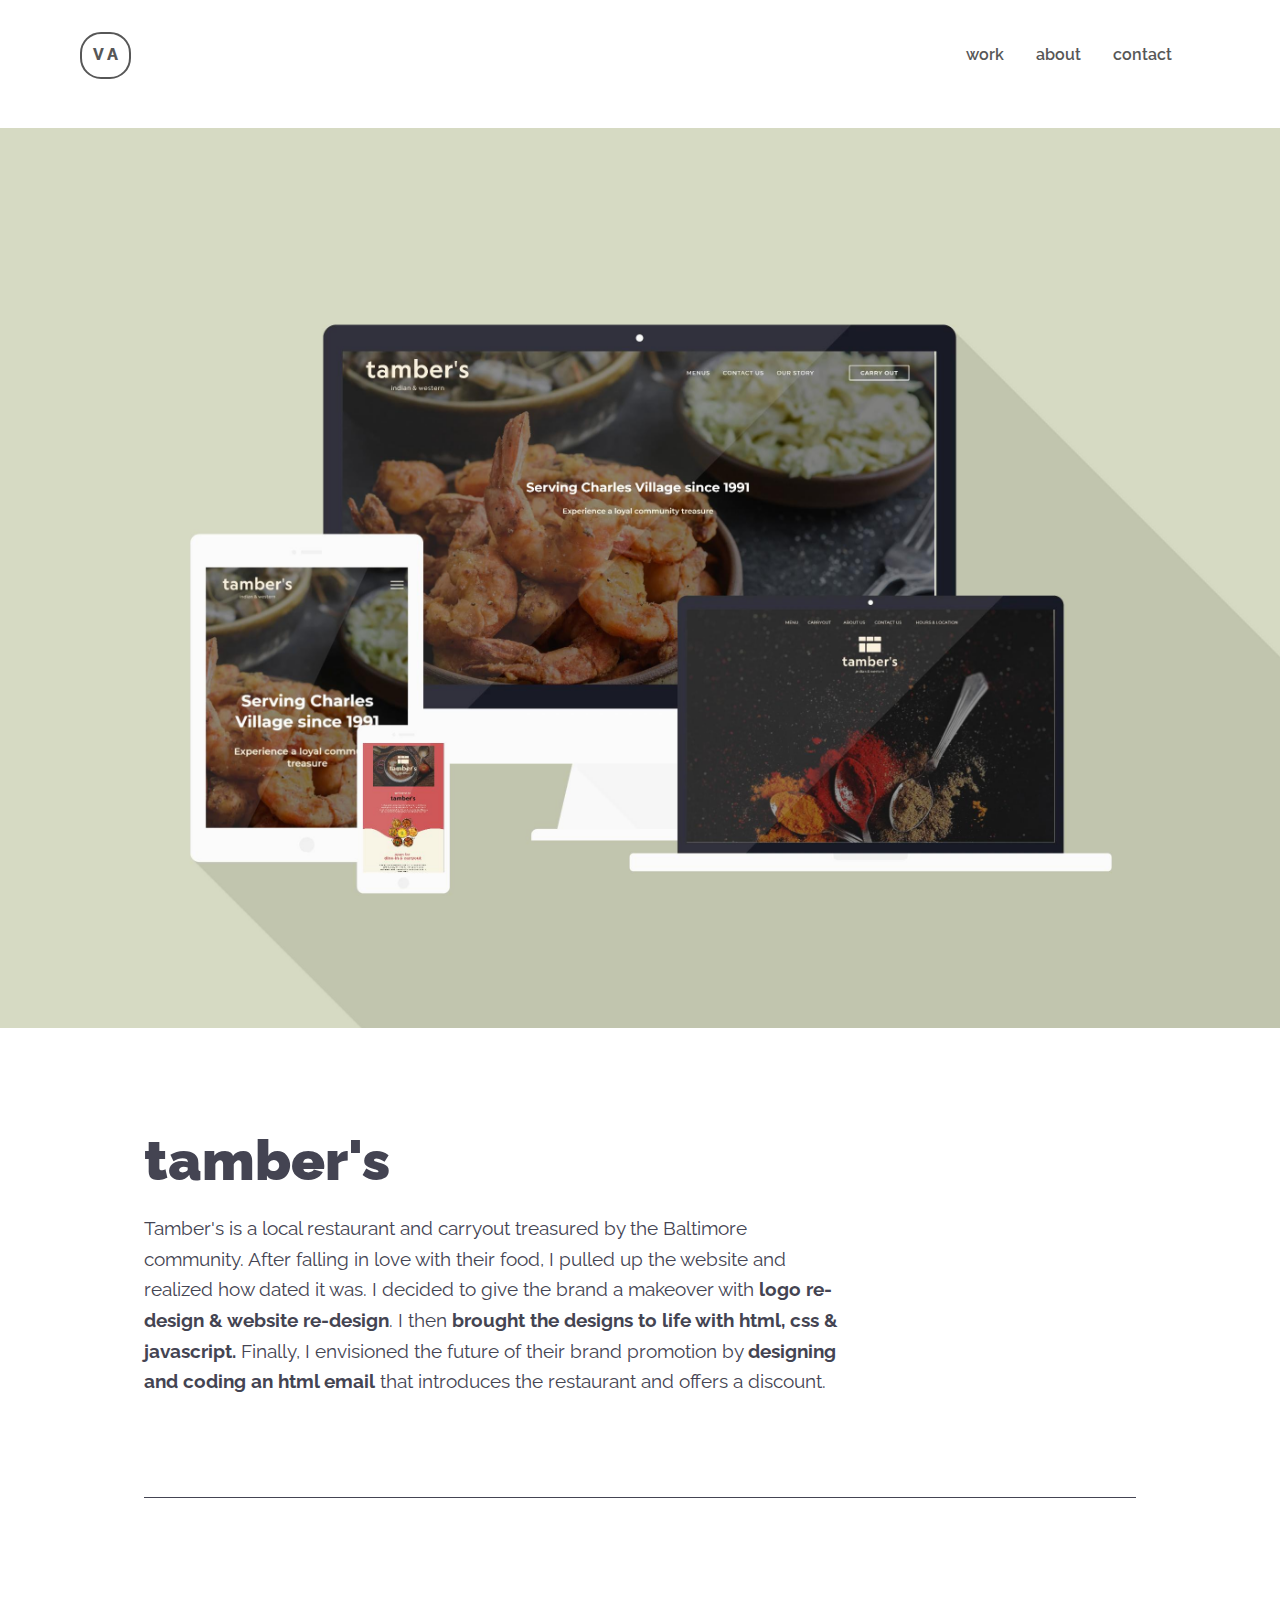
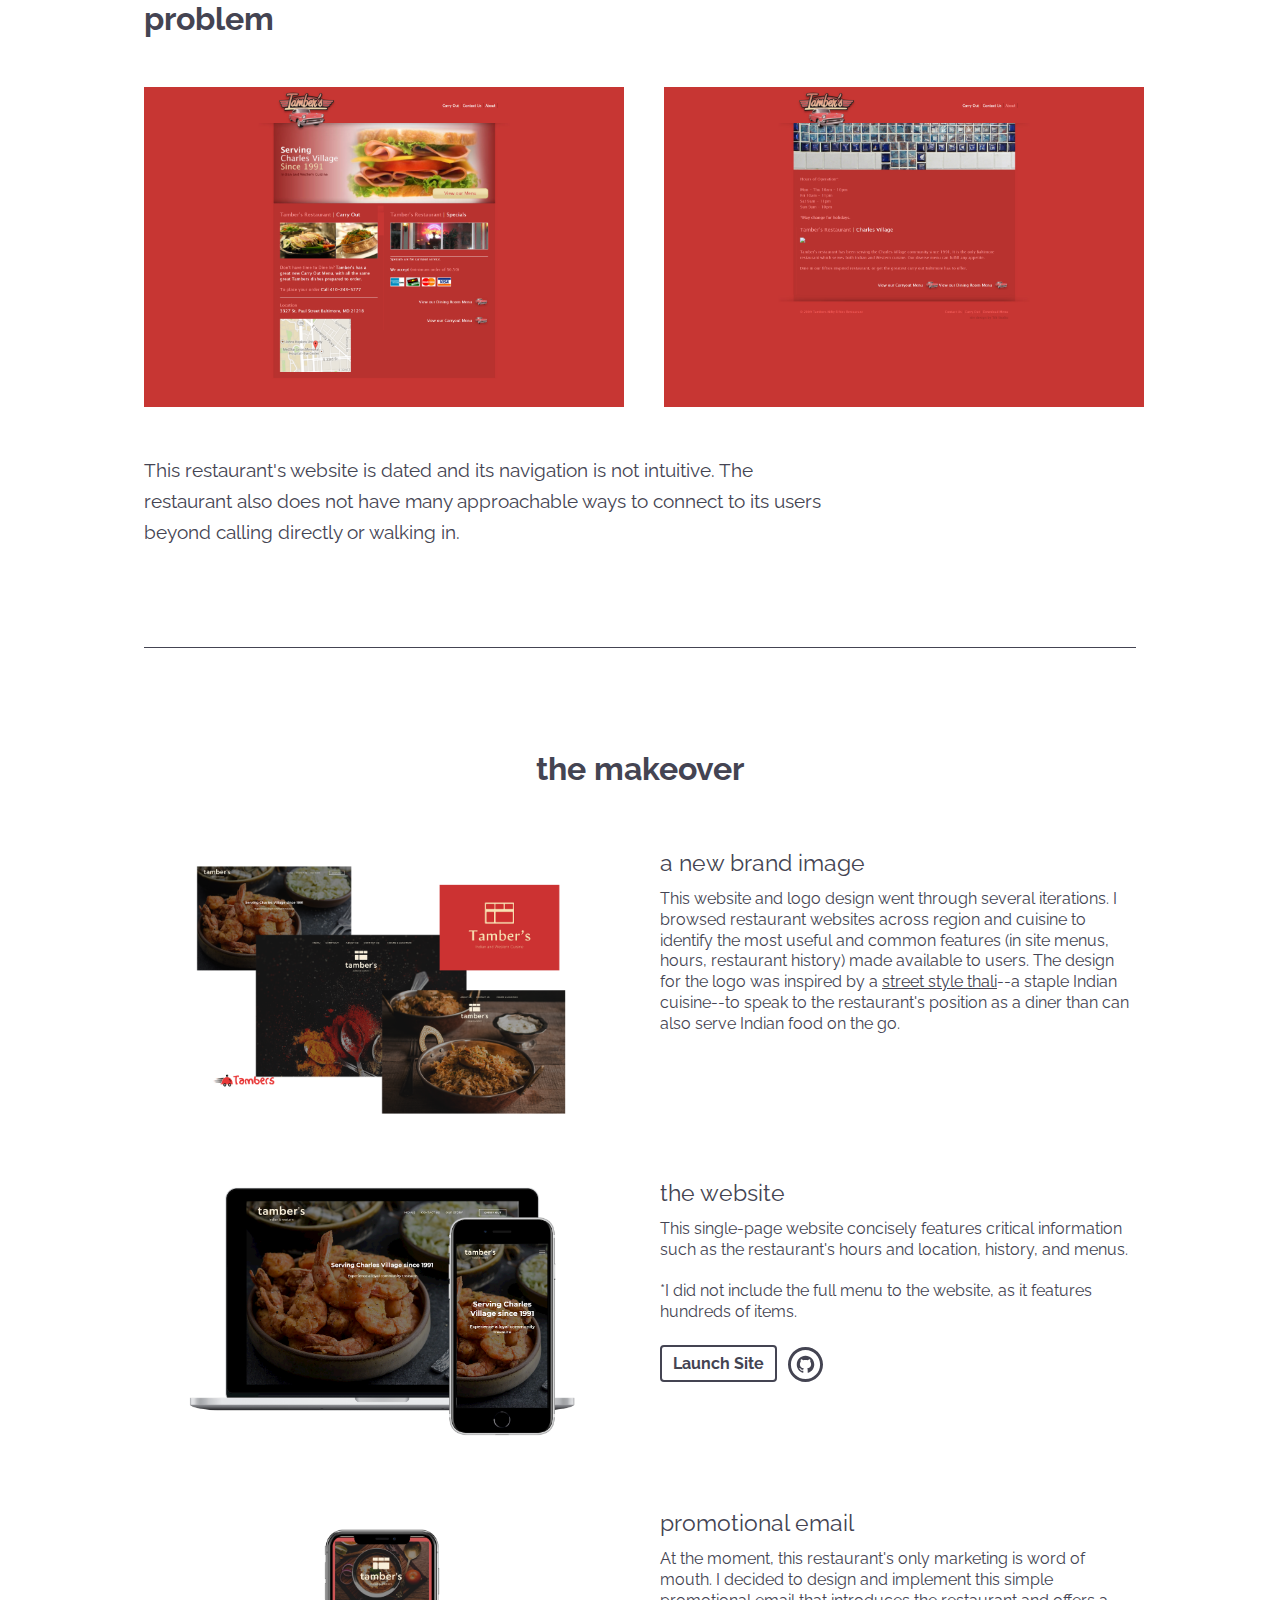
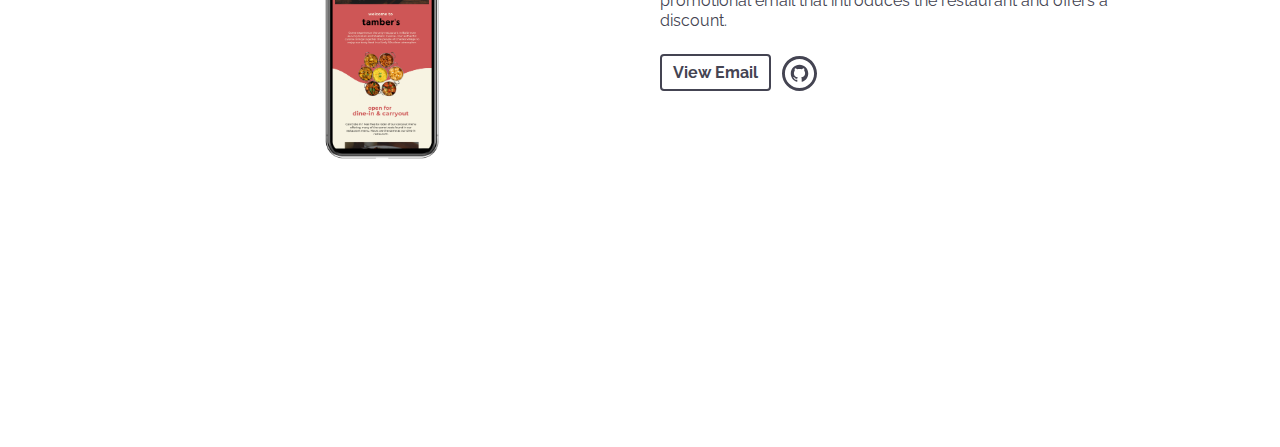
<file: pages/tambers.html>
<!DOCTYPE html>
<html lang="en">
<head>
    <meta charset="UTF-8">
    <meta name="viewport" content="width=device-width, initial-scale=1.0">
    <title>Vic Adetola</title>
    <link rel="stylesheet" href="../app/scss/style.css">
    <link rel="preconnect" href="https://fonts.gstatic.com">
    <link href="https://fonts.googleapis.com/css2?family=Raleway:wght@200;300;400;500;600;700;800;900&display=swap" rel="stylesheet">


</head>
<body class="fade-in-page">
    
    <header class="header">
        
        <div class="header__dropdown hide-for-desktop">
            <a href="../index.html#work" class="dropdownLink"> work</a>
            <a href="../index.html#about" class="dropdownLink">about</a>
            <a href="../index.html#contact" class="dropdownLink">contact</a>
        </div>
        
        <nav class="header__nav flex flex-jc-sb flex-ai-c">

            <a href="../index.html" class="header__logo">
                V A
            </a>

            <ul class="hide-for-mobile">
                <li class="header__links">
                    <a href="../index.html#work" class="header__link">
                        Work
                    </a>
                </li>
                <li class="header__links">
                    <a href="../index.html#about" class="header__link">
                        About
                    </a>
                </li>
                <li class="header__links">
                    <a href="../index.html#contact" class="header__link">
                        Contact
                    </a>
                </li>
            </ul>

            <a href="#" id = "btnHamburger" class = "header__menu hide-for-desktop">
                <span></span>
                <span></span>
                <span></span>
            </a>

        </nav>

    </header>

    <div class="tambers">
        <div class="tambers__hero"></div>

        <div class="tambers__contentWrapper">
            <h1 class="tambers__title">
                tamber's
            </h1>
            <p class="tambers__text">
                Tamber's is a local restaurant and carryout treasured by the Baltimore community. After falling in love with their food, I pulled up the website and realized how dated it was. I decided to give the brand a makeover with <b>logo re-design & website re-design</b>. I then <b>brought the designs to life with html, css & javascript.</b> Finally, I envisioned the future of their brand promotion by <b>designing and coding an html email</b> that introduces the restaurant and offers a discount.
            </p>

            <div class="linebreak"></div>

            <h2 class="tambers__subtitle">
                problem
            </h2>
            <div class="tambers__screenshots">
                <img src="../images/tambers_old-screenshot.png" alt="">
                <img src="../images/tambers_old-screenshot2.png" alt="">
            </div>
            <p class="tambers__text">
                This restaurant's website is dated and its navigation is not intuitive. The restaurant also does not have many approachable ways to connect to its users beyond calling directly or walking in. 
            </p>
            <div class="linebreak"></div>

            <section class="tambers__solution">
                <h1>the makeover</h1>
                <div class="tambers__feature">
                    <img class="tambers__feature__thumbnail" src="../images/tambers__design__brainstorm.png" alt="">
                    <div class="tambers__feature__description">
                        <p class="tambers__feature__subtitle">
                            a new brand image
                        </p>
                        <p class="tambers__feature__text">This website and logo design went through several iterations. I browsed restaurant websites across region and cuisine to identify the most useful and common features (in site menus, hours, restaurant history) made available to users. The design for the logo was inspired by a <a href="https://www.google.com/search?q=indian+thali+square&tbm=isch&ved=2ahUKEwjy-_-PqIvuAhVRqHIEHUX2BLUQ2-cCegQIABAA&oq=indian+thali+square&gs_lcp=CgNpbWcQAzIECCMQJzoECAAQQzoCCAA6BggAEAUQHlCcaljEcGDwcGgAcAB4AYABlASIAdwMkgELMC4zLjAuMi4wLjGYAQCgAQGqAQtnd3Mtd2l6LWltZ8ABAQ&sclient=img&ei=l8b3X7LUCdHQytMPxeyTqAs" target="_blank"><u>street style thali</u></a>--a staple Indian cuisine--to speak to the restaurant's position as a diner than can also serve Indian food on the go.</p>
                    </div>
                </div>

                    <div class="tambers__feature">
                        <img class="tambers__feature__thumbnail" src="../images/tambers_desktop_mocku2.png" alt="">
                        <div class="tambers__feature__description">
                            <p class="tambers__feature__subtitle">
                                the website
                            </p>
                            <p class="tambers__feature__text">
                                This single-page website concisely features critical information such as the restaurant's hours and location, history, and menus.
                                <br> <br>
                                *I did not include the full menu to the website, as it features hundreds of items.
                            </p>
                            <a href="https://avic10987.github.io/tambers/" class="tambers__link" target="_blank">Launch Site</a>
                            <a href="https://github.com/avic10987/tambers" class="github" target="_blank"> 
                                <svg xmlns="http://www.w3.org/2000/svg" viewBox="0 0 24 24"><path d="M12 2c5.514 0 10 4.486 10 10s-4.486 10-10 10-10-4.486-10-10 4.486-10 10-10zm0-2c-6.627 0-12 5.373-12 12s5.373 12 12 12 12-5.373 12-12-5.373-12-12-12zm0 6c-3.313 0-6 2.686-6 6 0 2.651 1.719 4.9 4.104 5.693.3.056.396-.13.396-.289v-1.117c-1.669.363-2.017-.707-2.017-.707-.272-.693-.666-.878-.666-.878-.544-.373.041-.365.041-.365.603.042.92.619.92.619.535.917 1.403.652 1.746.499.054-.388.209-.652.381-.802-1.333-.152-2.733-.667-2.733-2.965 0-.655.234-1.19.618-1.61-.062-.153-.268-.764.058-1.59 0 0 .504-.161 1.65.615.479-.133.992-.199 1.502-.202.51.002 1.023.069 1.503.202 1.146-.776 1.648-.615 1.648-.615.327.826.121 1.437.06 1.588.385.42.617.955.617 1.61 0 2.305-1.404 2.812-2.74 2.96.216.186.412.551.412 1.111v1.646c0 .16.096.347.4.288 2.383-.793 4.1-3.041 4.1-5.691 0-3.314-2.687-6-6-6z"/></svg>
                            </a>
                        </div>
                    </div>

                    <div class="tambers__feature">
                        <img class="tambers__feature__thumbnail" src="../images/tambers_email_mockup.png" alt="">
                        <div class="tambers__feature__description">
                            <p class="tambers__feature__subtitle">
                                promotional email
                            </p>
                            <p class="tambers__feature__text">
                                At the moment, this restaurant's only marketing is word of mouth. I decided to design and implement this simple promotional email that introduces the restaurant and offers a discount. 
                            </p>
                            <a href="https://avic10987.github.io/tambers_email/" class="tambers__link" target="_blank">View Email</a>
                            <a href="https://github.com/avic10987/tambers_email" class="github" target="_blank"> 
                                <svg xmlns="http://www.w3.org/2000/svg" viewBox="0 0 24 24"><path d="M12 2c5.514 0 10 4.486 10 10s-4.486 10-10 10-10-4.486-10-10 4.486-10 10-10zm0-2c-6.627 0-12 5.373-12 12s5.373 12 12 12 12-5.373 12-12-5.373-12-12-12zm0 6c-3.313 0-6 2.686-6 6 0 2.651 1.719 4.9 4.104 5.693.3.056.396-.13.396-.289v-1.117c-1.669.363-2.017-.707-2.017-.707-.272-.693-.666-.878-.666-.878-.544-.373.041-.365.041-.365.603.042.92.619.92.619.535.917 1.403.652 1.746.499.054-.388.209-.652.381-.802-1.333-.152-2.733-.667-2.733-2.965 0-.655.234-1.19.618-1.61-.062-.153-.268-.764.058-1.59 0 0 .504-.161 1.65.615.479-.133.992-.199 1.502-.202.51.002 1.023.069 1.503.202 1.146-.776 1.648-.615 1.648-.615.327.826.121 1.437.06 1.588.385.42.617.955.617 1.61 0 2.305-1.404 2.812-2.74 2.96.216.186.412.551.412 1.111v1.646c0 .16.096.347.4.288 2.383-.793 4.1-3.041 4.1-5.691 0-3.314-2.687-6-6-6z"/></svg>
                            </a>
                        </div>
                    </div>
            </section>
        </div>

    </div>

    <script src="../app/js/app.js"></script>
</body>
</html>
</file>
<file: app/scss/style.css>
html {
  font-size: 100%;
  -webkit-box-sizing: border-box;
          box-sizing: border-box;
  margin-left: auto;
  margin-right: auto;
  font-family: 'Raleway', sans-serif;
  scroll-behavior: smooth;
}

*, *::before, *::after {
  -webkit-box-sizing: inheret;
          box-sizing: inheret;
}

body {
  margin: 0;
  padding: 0;
  line-height: 1.3;
  color: #444452;
}

a, a:visited, a:hover {
  text-decoration: none;
  color: inherit;
}

ul, li {
  list-style: none;
  text-decoration: none;
  padding: 0;
}

p, h1, h2, h3 {
  margin: 0;
  padding: 0;
}

@media (max-width: 39.9375em) {
  .hide-for-mobile {
    display: none;
  }
}

@media (min-width: 40em) {
  .hide-for-desktop {
    display: none;
  }
}

.flex {
  display: -webkit-box;
  display: -ms-flexbox;
  display: flex;
}

.flex-jc-sb {
  -webkit-box-pack: justify;
      -ms-flex-pack: justify;
          justify-content: space-between;
}

.flex-jc-c {
  -webkit-box-pack: center;
      -ms-flex-pack: center;
          justify-content: center;
}

.flex-ai-c {
  -webkit-box-align: center;
      -ms-flex-align: center;
          align-items: center;
}

.wrapper {
  position: relative;
  width: 100%;
  min-height: 20vh;
}

.custom-shape-divider-top-1609381839 {
  position: absolute;
  top: 0;
  left: 0;
  width: 100%;
  overflow: hidden;
  line-height: 0;
}

.custom-shape-divider-top-1609381839 svg {
  position: relative;
  display: block;
  width: calc(100% + 1.3px);
  height: 150px;
  margin-top: 80px;
}

.custom-shape-divider-top-1609381839 .shape-fill {
  fill: #FFFFFF;
}

.custom-shape-divider-bottom-1610136491 {
  position: absolute;
  bottom: 0;
  left: 0;
  width: 100%;
  overflow: hidden;
  line-height: 0;
  -webkit-transform: rotate(180deg);
          transform: rotate(180deg);
}

.custom-shape-divider-bottom-1610136491 svg {
  position: relative;
  display: block;
  width: calc(109% + 1.3px);
  height: 147px;
}

.custom-shape-divider-bottom-1610136491 .shape-fill {
  fill: #444452;
}

@-webkit-keyframes fade-in {
  from {
    visibility: hidden;
    opacity: 0;
  }
  1% {
    visibility: visible;
    opacity: 0;
  }
  to {
    visibility: visible;
    opacity: 1;
  }
}

@keyframes fade-in {
  from {
    visibility: hidden;
    opacity: 0;
  }
  1% {
    visibility: visible;
    opacity: 0;
  }
  to {
    visibility: visible;
    opacity: 1;
  }
}

.fade-in {
  -webkit-animation: fade-in 300ms ease-in-out forwards;
          animation: fade-in 300ms ease-in-out forwards;
}

.fade-in-slow {
  -webkit-animation: fade-in 500ms ease-in-out forwards;
          animation: fade-in 500ms ease-in-out forwards;
}

.fade-in-page {
  -webkit-animation-delay: 1s;
          animation-delay: 1s;
  -webkit-animation: fade-in 500ms ease-in-out forwards;
          animation: fade-in 500ms ease-in-out forwards;
}

@-webkit-keyframes fade-out {
  from {
    visibility: visible;
    opacity: 1;
  }
  99% {
    visibility: visible;
    opacity: 0;
  }
  to {
    visibility: hidden;
    opacity: 0;
  }
}

@keyframes fade-out {
  from {
    visibility: visible;
    opacity: 1;
  }
  99% {
    visibility: visible;
    opacity: 0;
  }
  to {
    visibility: hidden;
    opacity: 0;
  }
}

.fade-out {
  -webkit-animation: fade-out 300ms ease-in-out forwards;
          animation: fade-out 300ms ease-in-out forwards;
}

.anim-typewriter {
  -webkit-animation: typewriter 4s steps(44) 1s 1 normal both, blinkTextCursor 500ms steps(44) infinite normal;
          animation: typewriter 4s steps(44) 1s 1 normal both, blinkTextCursor 500ms steps(44) infinite normal;
}

@-webkit-keyframes typewriter {
  from {
    width: 0;
  }
  to {
    width: 11.475rem;
  }
}

@keyframes typewriter {
  from {
    width: 0;
  }
  to {
    width: 11.475rem;
  }
}

@-webkit-keyframes blinkTextCursor {
  from {
    border-right-color: #444452;
  }
  to {
    border-right-color: transparent;
  }
}

@keyframes blinkTextCursor {
  from {
    border-right-color: #444452;
  }
  to {
    border-right-color: transparent;
  }
}

.header {
  min-width: 100%;
  position: absolute;
}

.header__nav {
  padding: 2rem 5rem;
  position: relative;
  color: #575757;
}

@media (max-width: 63.9375em) {
  .header__nav {
    padding: 1rem 2rem;
  }
}

.header__logo {
  padding: 11px;
  border: 2px solid;
  border-radius: 21px;
  font-size: 1rem;
  font-weight: 800;
  -webkit-transition: all ease-in-out 200ms;
  transition: all ease-in-out 200ms;
}

.header__logo:hover {
  background-color: #444452;
  color: white;
}

.header ul {
  margin: 0;
  padding: 0;
}

.header__links {
  display: inline-block;
}

.header__link {
  padding-right: 1.745rem;
  font-weight: 600;
  text-transform: lowercase;
  -webkit-transition: all ease-in-out 200ms;
  transition: all ease-in-out 200ms;
}

.header__link:hover {
  color: black;
}

.header__dropdown {
  opacity: 1;
  position: fixed;
  top: 0;
  bottom: 0px;
  left: 0px;
  right: 0px;
  visibility: hidden;
  z-index: 1;
  background-color: #ffffff;
}

.header__dropdown a {
  display: block;
  margin-bottom: 25px;
  text-align: center;
  font-size: 1.075rem;
  font-weight: 700;
  text-transform: lowercase;
}

.header__dropdown a:first-child {
  margin-top: 200px;
}

.header__menu {
  z-index: 1;
}

.header__menu > span {
  display: block;
  height: 2px;
  -webkit-transform-origin: 3px 1px;
          transform-origin: 3px 1px;
  width: 26px;
  background-color: #444452;
  -webkit-transition: all ease-in-out 300ms;
  transition: all ease-in-out 300ms;
}

.header__menu > span:not(:last-child) {
  margin-bottom: 5px;
}

.header.open .header__menu > span:first-child {
  -webkit-transform: rotate(45deg);
          transform: rotate(45deg);
}

.header.open .header__menu > span:nth-child(2) {
  opacity: 0;
}

.header.open .header__menu > span:last-child {
  -webkit-transform: rotate(-45deg);
          transform: rotate(-45deg);
}

.header.open .header__logo {
  visibility: hidden;
}

.intro {
  height: 100vh;
  margin: 0 auto;
  max-width: 1440px;
  padding: 8rem 9rem;
}

@media (max-width: 63.9375em) {
  .intro {
    padding: 8rem 2rem;
  }
}

.intro__txt {
  margin-top: 19rem;
}

.intro__txt h1 {
  border-right: 2px solid #444452;
  overflow: hidden;
  position: relative;
  width: 11.475rem;
  white-space: nowrap;
}

.intro__txt p {
  margin-top: .75rem;
  -webkit-animation-delay: 5.5s;
          animation-delay: 5.5s;
  visibility: hidden;
  font-size: 1.4rem;
}

@media (min-width: 40em) {
  .intro__txt p {
    width: 75%;
    font-size: 2.4rem;
  }
}

.work {
  min-height: 70vh;
  margin: 0 auto;
  max-width: 1440px;
  padding: 8rem 9rem;
}

@media (max-width: 63.9375em) {
  .work {
    padding: 8rem 2rem;
  }
}

.work__featured {
  margin-bottom: 150px;
}

.work__featured__grid {
  display: -ms-grid;
  display: grid;
  gap: 20px;
  -ms-grid-columns: 3fr 6fr 2fr;
      grid-template-columns: 3fr 6fr 2fr;
}

@media (max-width: 63.9375em) {
  .work__featured__grid {
    -ms-grid-columns: 1fr;
        grid-template-columns: 1fr;
    gap: 40px;
  }
}

.work__featured__category {
  color: #5f69f7;
  -ms-grid-column-align: right;
      justify-self: right;
}

@media (max-width: 63.9375em) {
  .work__featured__category {
    -ms-grid-column-align: left;
        justify-self: left;
  }
}

.work__featured__thumbnail {
  -ms-grid-column-align: center;
      justify-self: center;
}

.work__featured__thumbnail img {
  height: 360px;
}

@media (max-width: 63.9375em) {
  .work__featured__thumbnail img {
    height: 175px;
  }
}

.work__featured__description__title {
  padding-bottom: 20px;
}

.work__other__grid {
  display: -ms-grid;
  display: grid;
  gap: 40px;
  -ms-grid-columns: 2fr 6fr;
      grid-template-columns: 2fr 6fr;
}

@media (max-width: 63.9375em) {
  .work__other__grid {
    -ms-grid-columns: 1fr;
        grid-template-columns: 1fr;
  }
}

.work__other__category {
  color: #5f69f7;
  -ms-grid-column-align: right;
      justify-self: right;
}

@media (max-width: 63.9375em) {
  .work__other__category {
    -ms-grid-column-align: left;
        justify-self: left;
  }
}

.work__other__project {
  -webkit-box-orient: vertical;
  -webkit-box-direction: normal;
      -ms-flex-direction: column;
          flex-direction: column;
}

.work__other__project__title {
  margin-bottom: 1rem;
}

.work__other__project__title a {
  font-weight: 700;
  font-size: 1.173rem;
}

.work__other__project__title a::after {
  content: '';
  background-image: url(../../images/iconmonstr-arrow-4-96.png);
  background-repeat: no-repeat;
  background-size: cover;
  background-position: center center;
  background-size: 100%;
  width: 1rem;
  height: 1rem;
  margin-left: 10px;
  position: relative;
  display: inline-block;
  vertical-align: middle;
  -webkit-transition: all ease-in-out 300ms;
  transition: all ease-in-out 300ms;
}

.work__other__project__title a:hover::after {
  -webkit-transform: translate(7px, 0px);
          transform: translate(7px, 0px);
}

.work__other__project__description {
  margin-bottom: 15px;
}

.work__other__project__software {
  display: inline-block;
  padding: 3px 4px;
  margin-right: 3px;
  border: 2px solid #5f69f7;
  border-radius: 4px;
  color: #5f69f7;
  font-size: .75em;
  font-weight: 600;
}

.footer {
  min-height: 100vh;
  margin: 0 auto;
  max-width: 1440px;
  padding: 0 9rem 8rem;
  -webkit-transform: translate(0px, -1px);
          transform: translate(0px, -1px);
  background-color: #444452;
  color: white;
  font-size: 1.1rem;
}

@media (max-width: 63.9375em) {
  .footer {
    padding: 0 2rem 8rem;
  }
}

.about h3 {
  padding: 20px 0;
}

.about__overview {
  margin-bottom: 40px;
}

@media (min-width: 64em) {
  .about__overview {
    width: 50%;
  }
}

.about__overview h2 {
  font-weight: 700;
}

.about__resume__education {
  margin-bottom: 40px;
}

.about__resume__education__school {
  font-weight: 600;
  margin-bottom: 5px;
}

.about__resume__skills__wrapper {
  margin-bottom: 30px;
  -ms-flex-wrap: wrap;
      flex-wrap: wrap;
}

@media (min-width: 64em) {
  .about__resume__skills__wrapper {
    max-width: 75%;
  }
}

@media (max-width: 63.9375em) {
  .about__resume__skills__column {
    width: 47%;
    margin-right: 5px;
    margin-bottom: 20px;
  }
}

.about__resume__skills__column p {
  font-weight: 600;
  text-transform: lowercase;
}

.about__resume__skills__column li {
  line-height: 1.5;
}

.about__resume__button {
  padding: 6px 15px;
  border: 2px solid white;
  border-radius: 15px;
  font-weight: 600;
  -webkit-transition: all 200ms ease-in-out;
  transition: all 200ms ease-in-out;
}

.about__resume__button:hover {
  background-color: white;
  color: #444452;
}

.contact {
  text-align: center;
}

.contact__form {
  margin: 40px auto 0px;
  -webkit-box-orient: vertical;
  -webkit-box-direction: normal;
      -ms-flex-direction: column;
          flex-direction: column;
  height: 250px;
  max-width: 490px;
  font-size: .875rem;
}

.contact__form textarea {
  height: 85px;
  resize: none;
}

.contact__input {
  background: transparent;
  border: 0px;
  border-bottom: 1px solid white;
  color: white;
  font: inherit;
  outline: none;
  -webkit-transition: all 300ms ease-in-out;
  transition: all 300ms ease-in-out;
}

.contact input:focus, .contact textarea:focus {
  border-bottom: 4px solid white;
}

.contact input:-webkit-autofill, .contact input:-webkit-autofill:hover, .contact input:-webkit-autofill:focus, .contact textarea:-webkit-autofill, .contact textarea:-webkit-autofill:hover, .contact textarea:-webkit-autofill:focus, .contact select:-webkit-autofill, .contact select:-webkit-autofill:hover, .contact select:-webkit-autofill:focus {
  border: 0px;
  border-bottom: 3px solid white;
  -webkit-text-fill-color: white;
  box-shadow: 0 0 0px 1000px #444452 inset;
  -webkit-box-shadow: 0 0 0px 1000px #444452 inset;
}

.contact__input::-webkit-input-placeholder {
  opacity: 1;
  color: white;
}

.contact__input:-ms-input-placeholder {
  opacity: 1;
  color: white;
}

.contact__input::-ms-input-placeholder {
  opacity: 1;
  color: white;
}

.contact__input::placeholder {
  opacity: 1;
  color: white;
}

.contact #submit {
  -ms-flex-item-align: end;
      align-self: flex-end;
  cursor: pointer;
  padding: 3px 0px;
  width: 25%;
  background-color: white;
  border: 2px solid white;
  font: inherit;
  font-size: 1rem;
  font-weight: 600;
  border-radius: 4px;
  -webkit-transition: all 200ms ease-in-out;
  transition: all 200ms ease-in-out;
}

.contact #submit:hover {
  background-color: transparent;
  color: white;
}

.tambers {
  min-height: 100vh;
  margin: 0 auto;
  max-width: 1440px;
  padding: 8rem 0px;
}

.tambers__hero {
  background-image: url(../../images/tambers_flat_devices-mockuo1.jpg);
  background-repeat: no-repeat;
  background-size: cover;
  background-position: center center;
  background-size: 100%;
  width: 100%;
  height: 100vh;
}

@media (max-width: 39.9375em) {
  .tambers__hero {
    height: 40vh;
  }
}

.tambers__contentWrapper {
  padding: 5rem 9rem;
  min-height: 90vh;
}

@media (max-width: 63.9375em) {
  .tambers__contentWrapper {
    padding: 8rem 2rem;
  }
}

.tambers__title {
  margin: 1rem 0;
  font-size: 3.5rem;
  font-weight: 900;
}

.tambers__text {
  margin-bottom: 1.625rem;
  font-size: 1.2rem;
  line-height: 1.6;
}

@media (min-width: 40em) {
  .tambers__text {
    width: 70%;
  }
}

.tambers__link {
  padding: 7px .7rem;
  border: 2px solid #444452;
  border-radius: 4px;
  font-weight: 700;
  -webkit-transition: all 250ms ease-in-out;
  transition: all 250ms ease-in-out;
}

.tambers__link:hover {
  background-color: #444452;
  color: white !important;
}

.tambers__subtitle {
  font-size: 2rem;
}

@media (max-width: 63.9375em) {
  .tambers__subtitle {
    text-align: center;
  }
}

.tambers__screenshots {
  margin: 3rem 0;
  display: -ms-grid;
  display: grid;
  -ms-grid-columns: 1fr 1fr;
      grid-template-columns: 1fr 1fr;
  gap: 40px;
}

@media (max-width: 63.9375em) {
  .tambers__screenshots {
    -ms-grid-columns: 1fr;
        grid-template-columns: 1fr;
  }
}

.tambers__screenshots img {
  -ms-grid-column-align: center;
      justify-self: center;
  height: 20rem;
}

@media (max-width: 63.9375em) {
  .tambers__screenshots img {
    height: 10rem;
  }
}

.tambers__solution {
  text-align: center;
}

.tambers__feature {
  margin: 60px auto;
  display: -ms-grid;
  display: grid;
  -ms-grid-columns: 1fr 1fr;
      grid-template-columns: 1fr 1fr;
  gap: 40px;
}

@media (max-width: 39.9375em) {
  .tambers__feature {
    -ms-grid-columns: 1fr;
        grid-template-columns: 1fr;
  }
}

.tambers__feature__thumbnail {
  height: 270px;
  -ms-grid-column-align: center;
      justify-self: center;
}

@media (max-width: 63.9375em) {
  .tambers__feature__thumbnail {
    height: 10rem;
  }
}

.tambers__feature__description {
  text-align: left;
}

.tambers__feature__subtitle {
  font-size: 1.425rem;
  margin-bottom: .625rem;
}

.tambers__feature__text {
  margin-bottom: 1.5rem;
}

.linebreak {
  margin: 100px auto;
  height: .5px;
  background-color: #444452;
  width: 100%;
}

.github svg {
  vertical-align: middle;
  margin: 0 7px;
  width: 35px;
  fill: #444452;
  -webkit-transition: all 250ms ease-in-out;
  transition: all 250ms ease-in-out;
}

.github svg:hover {
  opacity: .7;
}

.myWardrobe {
  min-height: 100vh;
  margin: 0 auto;
  max-width: 1440px;
  padding: 8rem 0px;
}

.myWardrobe__hero {
  background-image: url(../../images/myWardrobe_mockup2.jpg);
  background-repeat: no-repeat;
  background-size: cover;
  background-position: center center;
  background-size: 100%;
  width: 100%;
  height: 100vh;
}

@media (max-width: 39.9375em) {
  .myWardrobe__hero {
    height: 40vh;
  }
}

.myWardrobe__contentWrapper {
  padding: 5rem 9rem;
  min-height: 90vh;
}

@media (max-width: 63.9375em) {
  .myWardrobe__contentWrapper {
    padding: 8rem 2rem;
  }
}

.myWardrobe__vidWrapper {
  position: relative;
  padding-bottom: 56.25%;
  /* 16:9 */
  height: 0;
}

.myWardrobe__vidWrapper iframe {
  position: absolute;
  top: 0;
  left: 0;
  width: 100%;
  height: 100%;
}

.sfs {
  min-height: 100vh;
  margin: 0 auto;
  max-width: 1440px;
  padding: 8rem 0px;
}

.sfs__hero {
  background-image: url(../../images/sfs_logo.png);
  background-repeat: no-repeat;
  background-size: cover;
  background-position: center center;
  background-size: 100%;
  width: 100%;
  height: 100vh;
}

@media (max-width: 39.9375em) {
  .sfs__hero {
    height: 40vh;
  }
}

.sfs__contentWrapper {
  padding: 5rem 9rem;
  min-height: 90vh;
}

@media (max-width: 63.9375em) {
  .sfs__contentWrapper {
    padding: 2rem;
  }
}

.sfs__features {
  margin: 0 auto;
  padding: 90px 0 30px;
  text-align: center;
  width: 70%;
}

.sfs__features__subtitle {
  font-size: 1.3rem;
  padding: 1rem;
}

.sfs__features__description {
  line-height: 1.6;
}

.sfs__features__pics {
  display: -webkit-box;
  display: -ms-flexbox;
  display: flex;
  -ms-flex-wrap: wrap;
      flex-wrap: wrap;
  -ms-flex-pack: distribute;
      justify-content: space-around;
}

.sfs__features__pics__landscape {
  width: 300px;
  padding: 40px 0;
}

@media (min-width: 40em) {
  .sfs__features__pics__landscape {
    width: 650px;
    -ms-flex-item-align: end;
        align-self: flex-end;
  }
}

.sfs__features__pics__portrait {
  width: 300px;
  padding: 40px 0;
}

@media (min-width: 40em) {
  .sfs__features__pics__portrait {
    width: auto;
    height: 500px;
  }
}
/*# sourceMappingURL=style.css.map */
</file>
